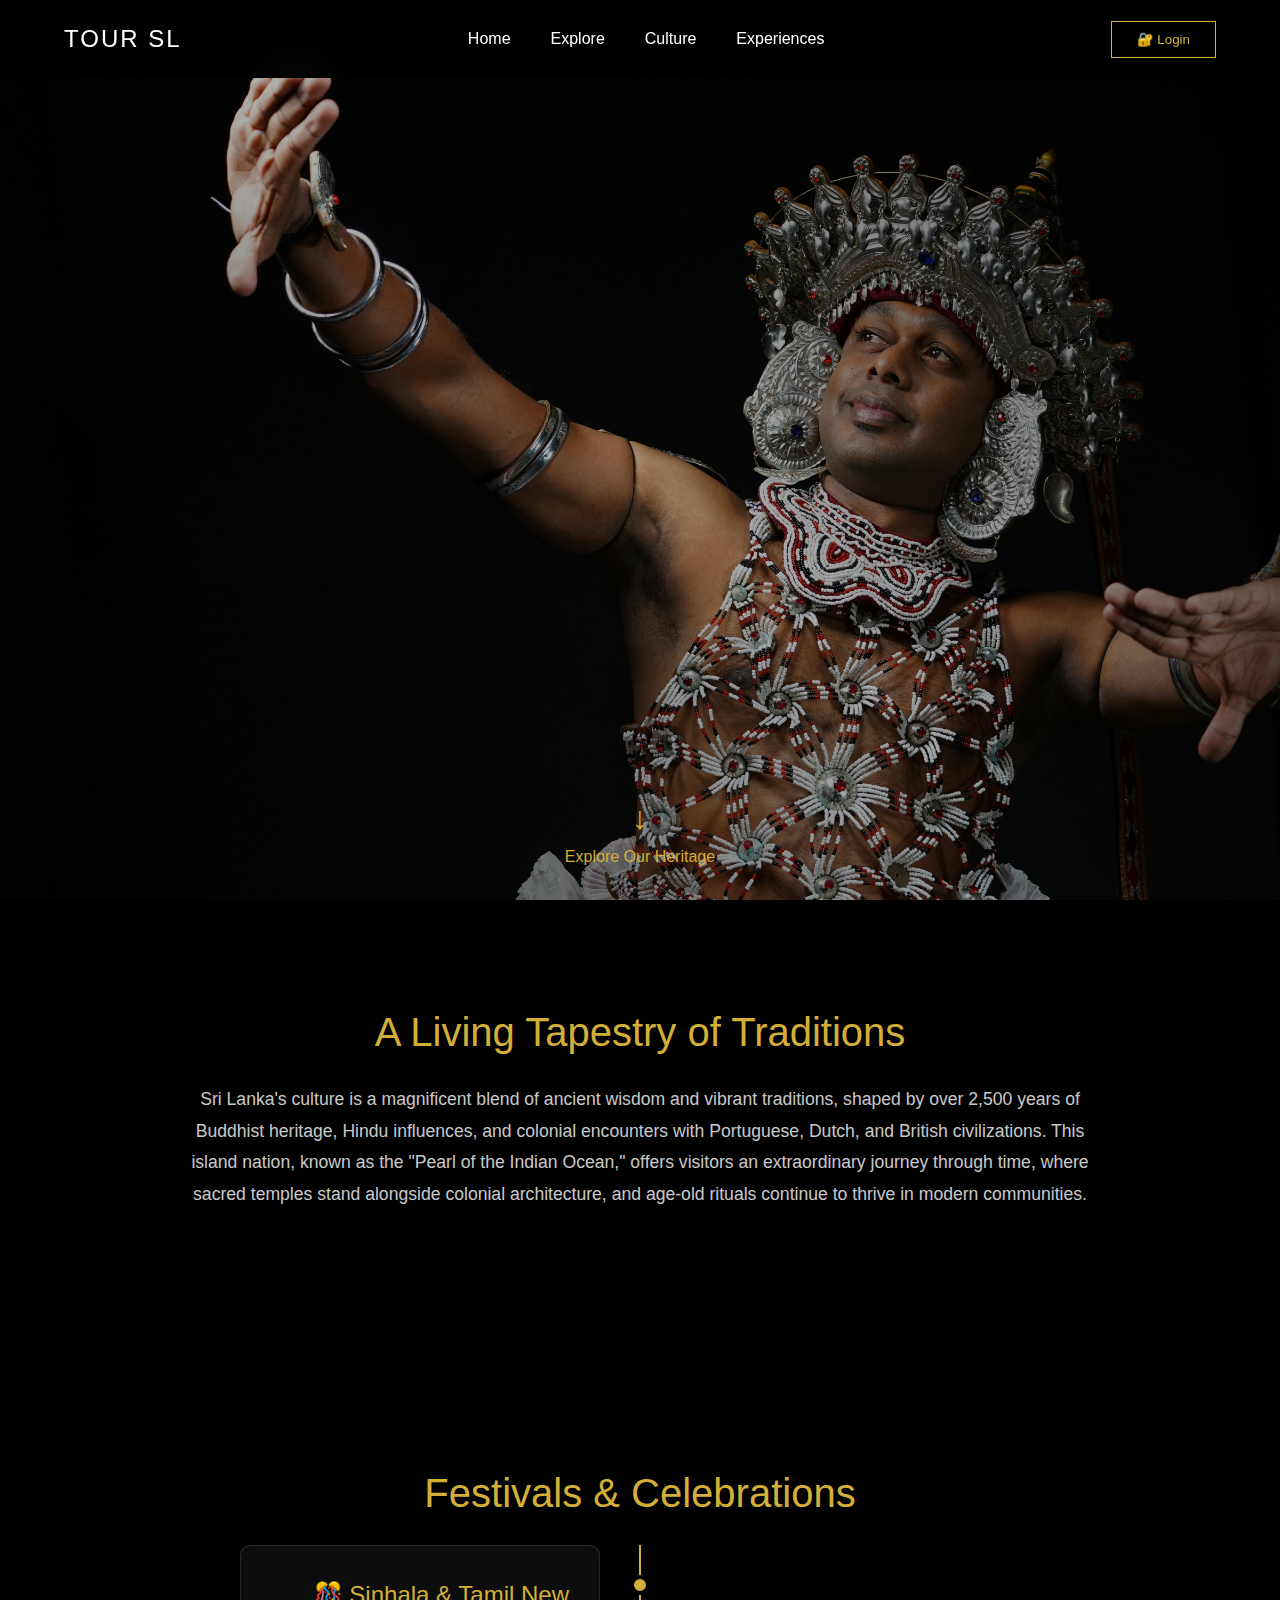
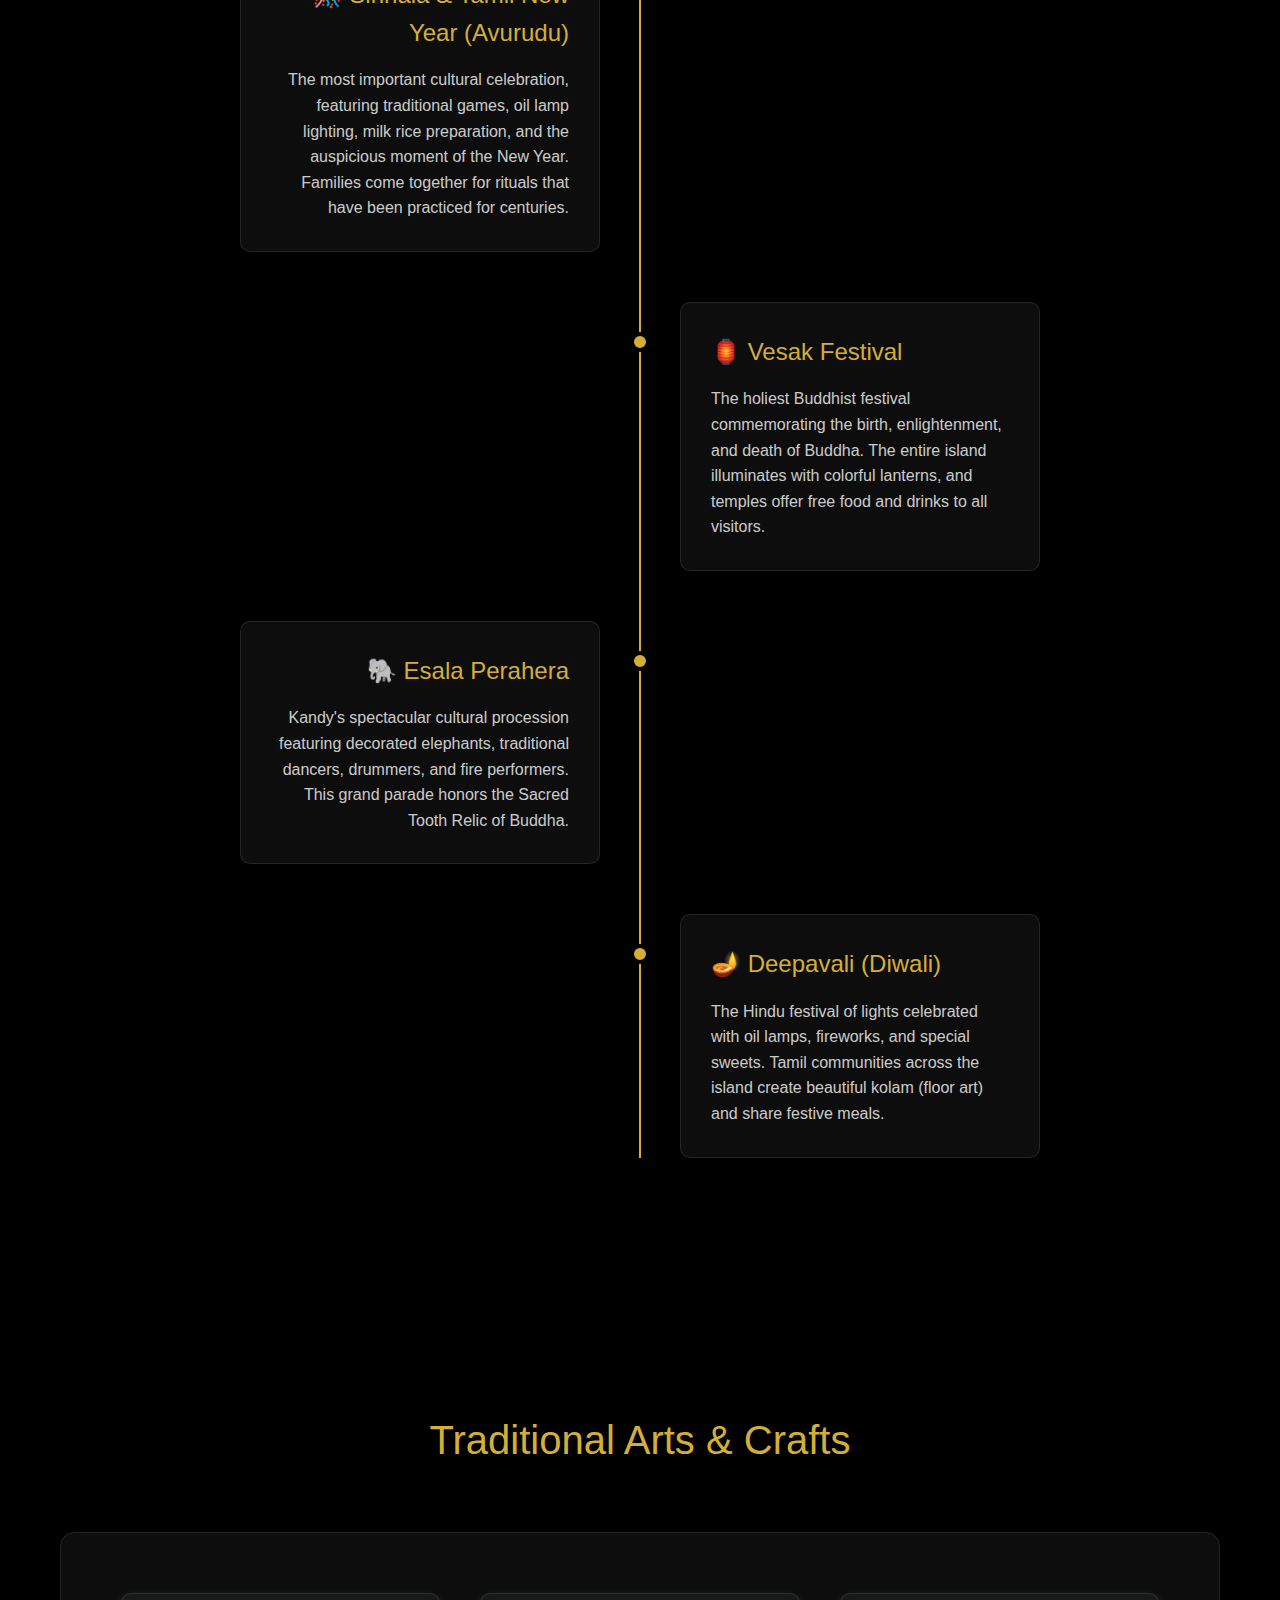
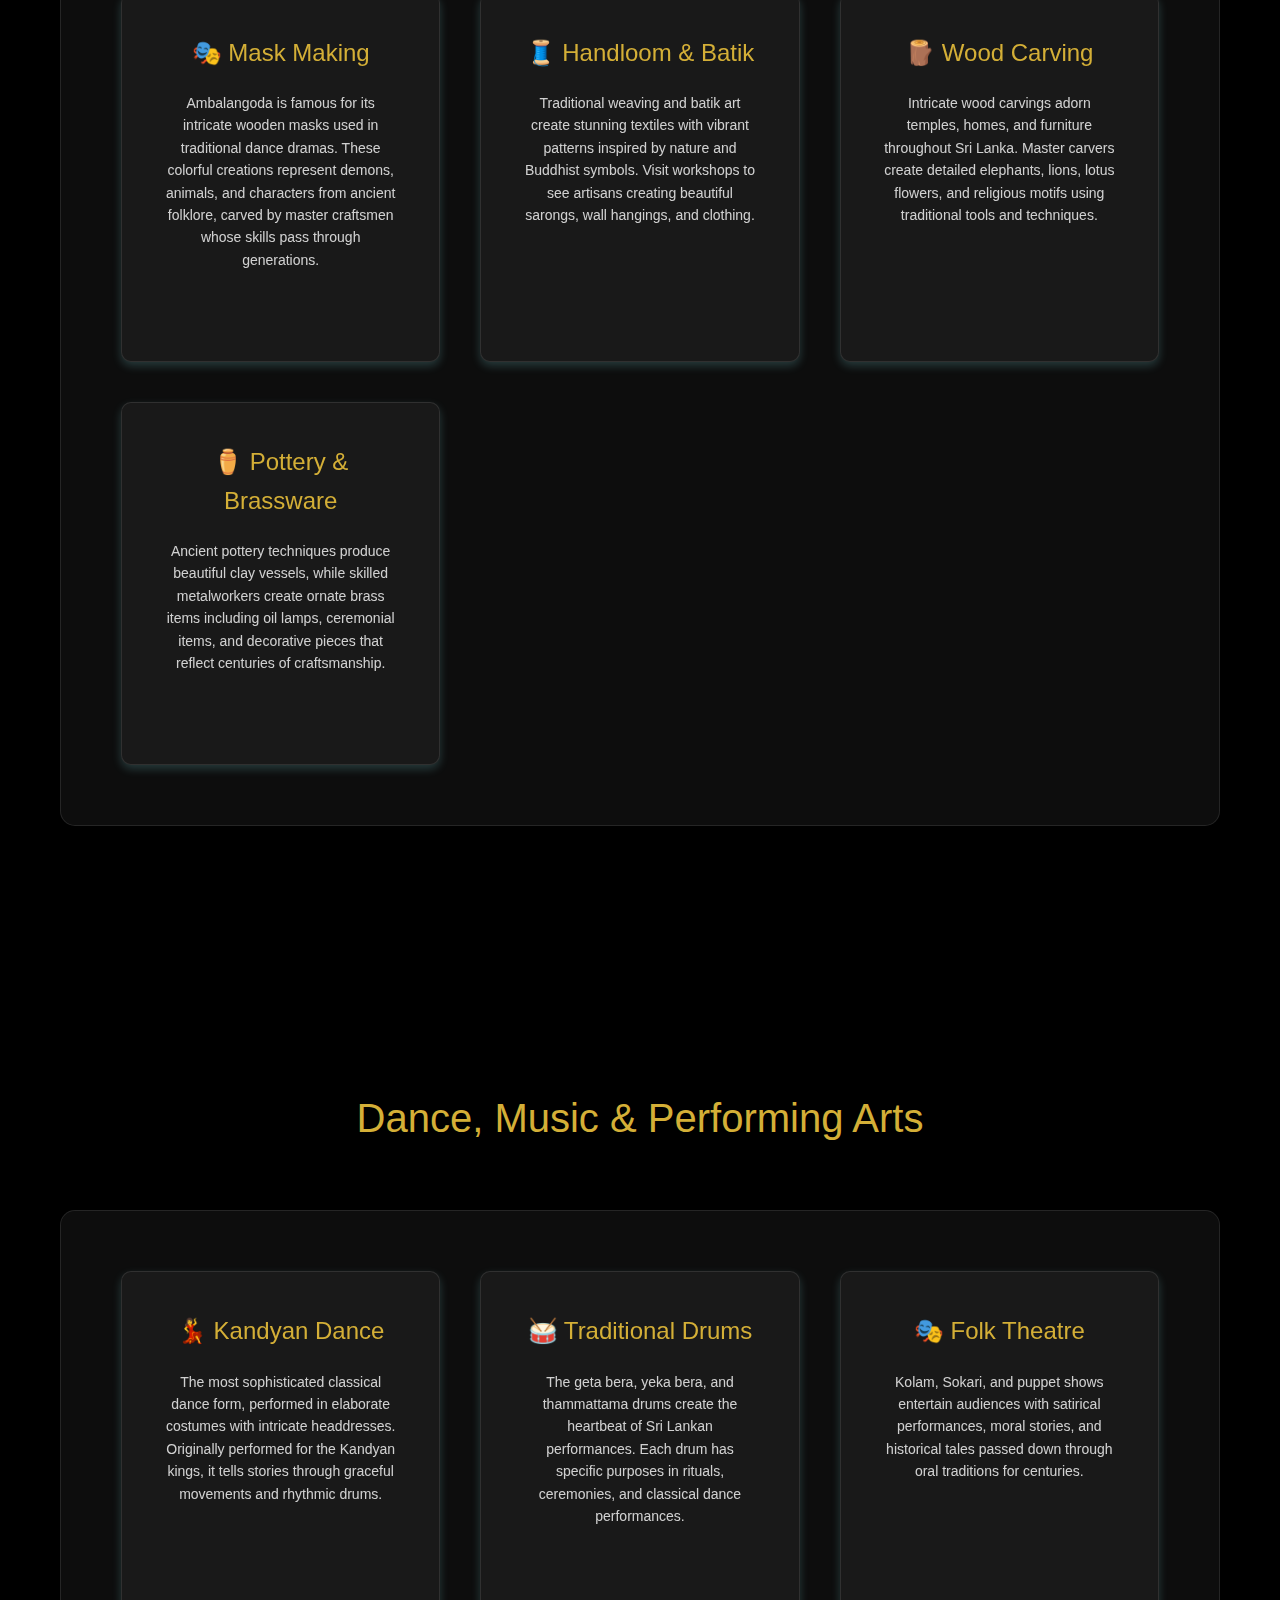
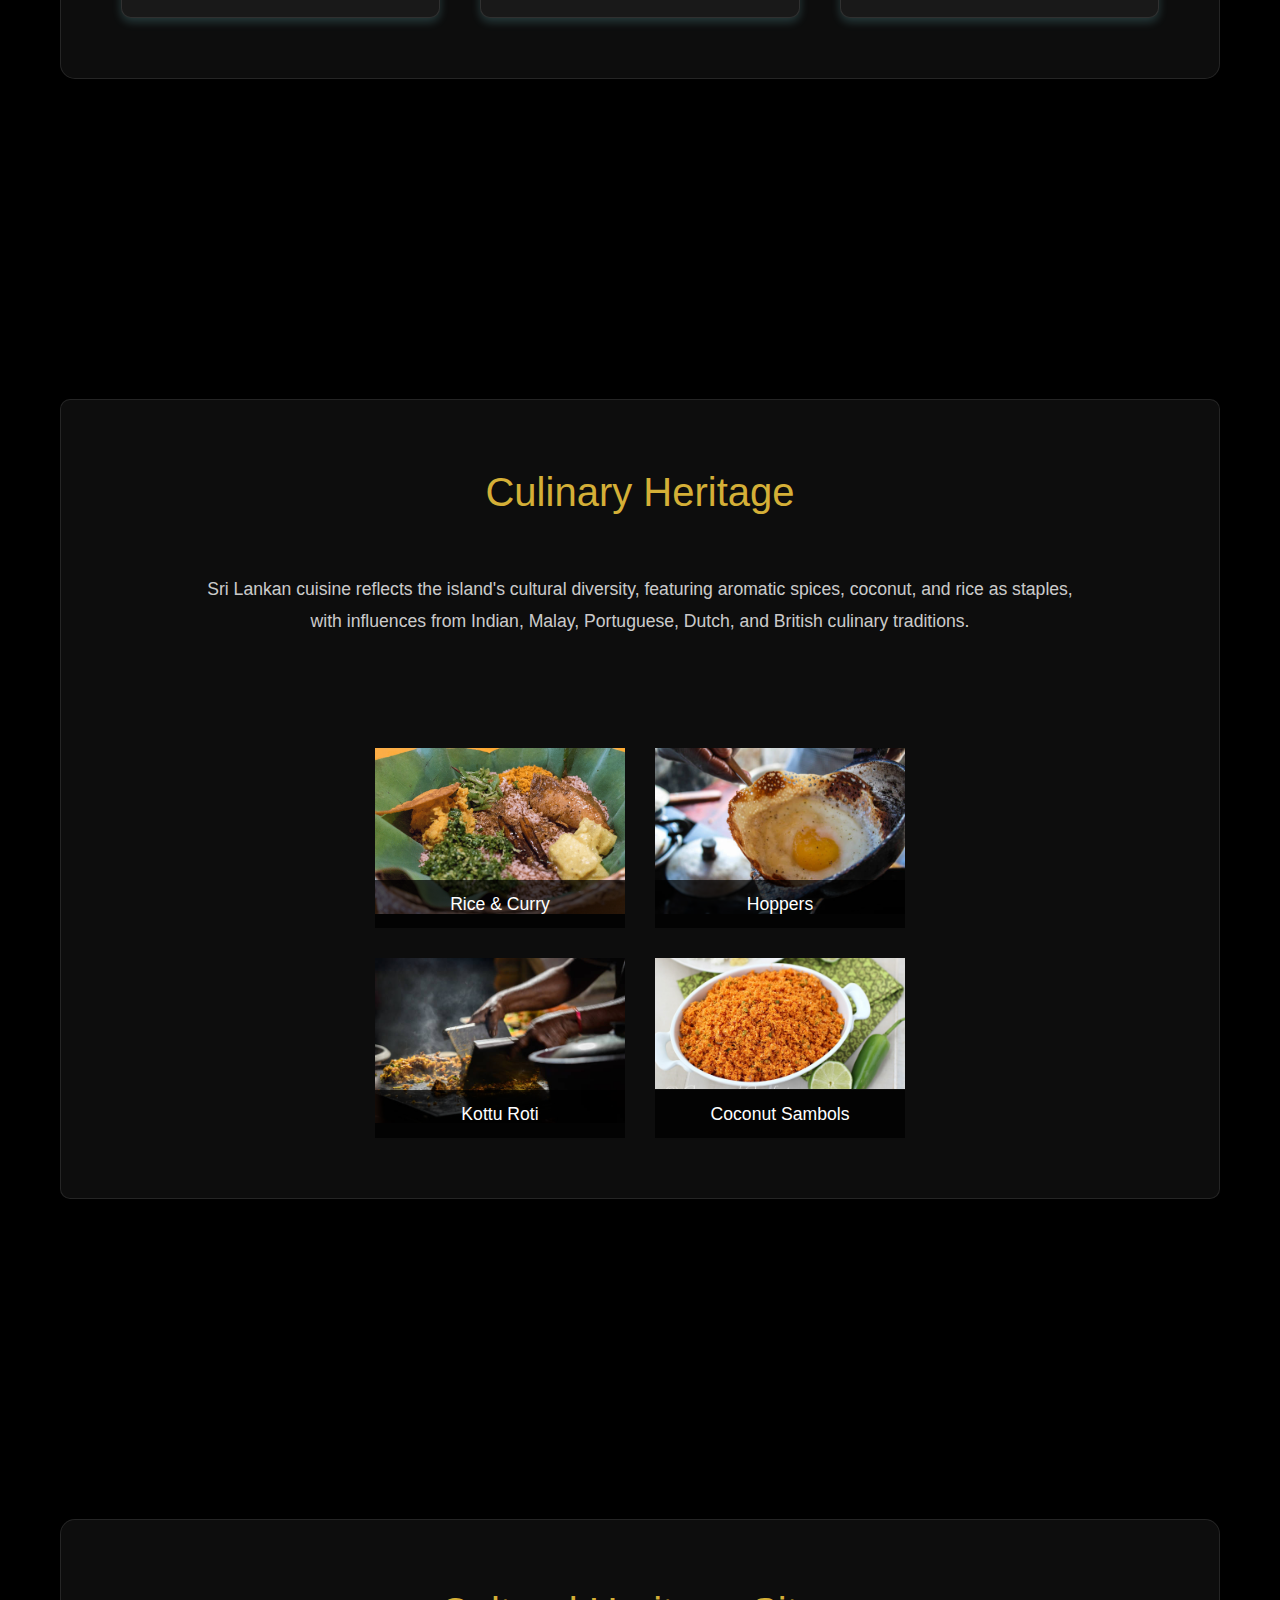
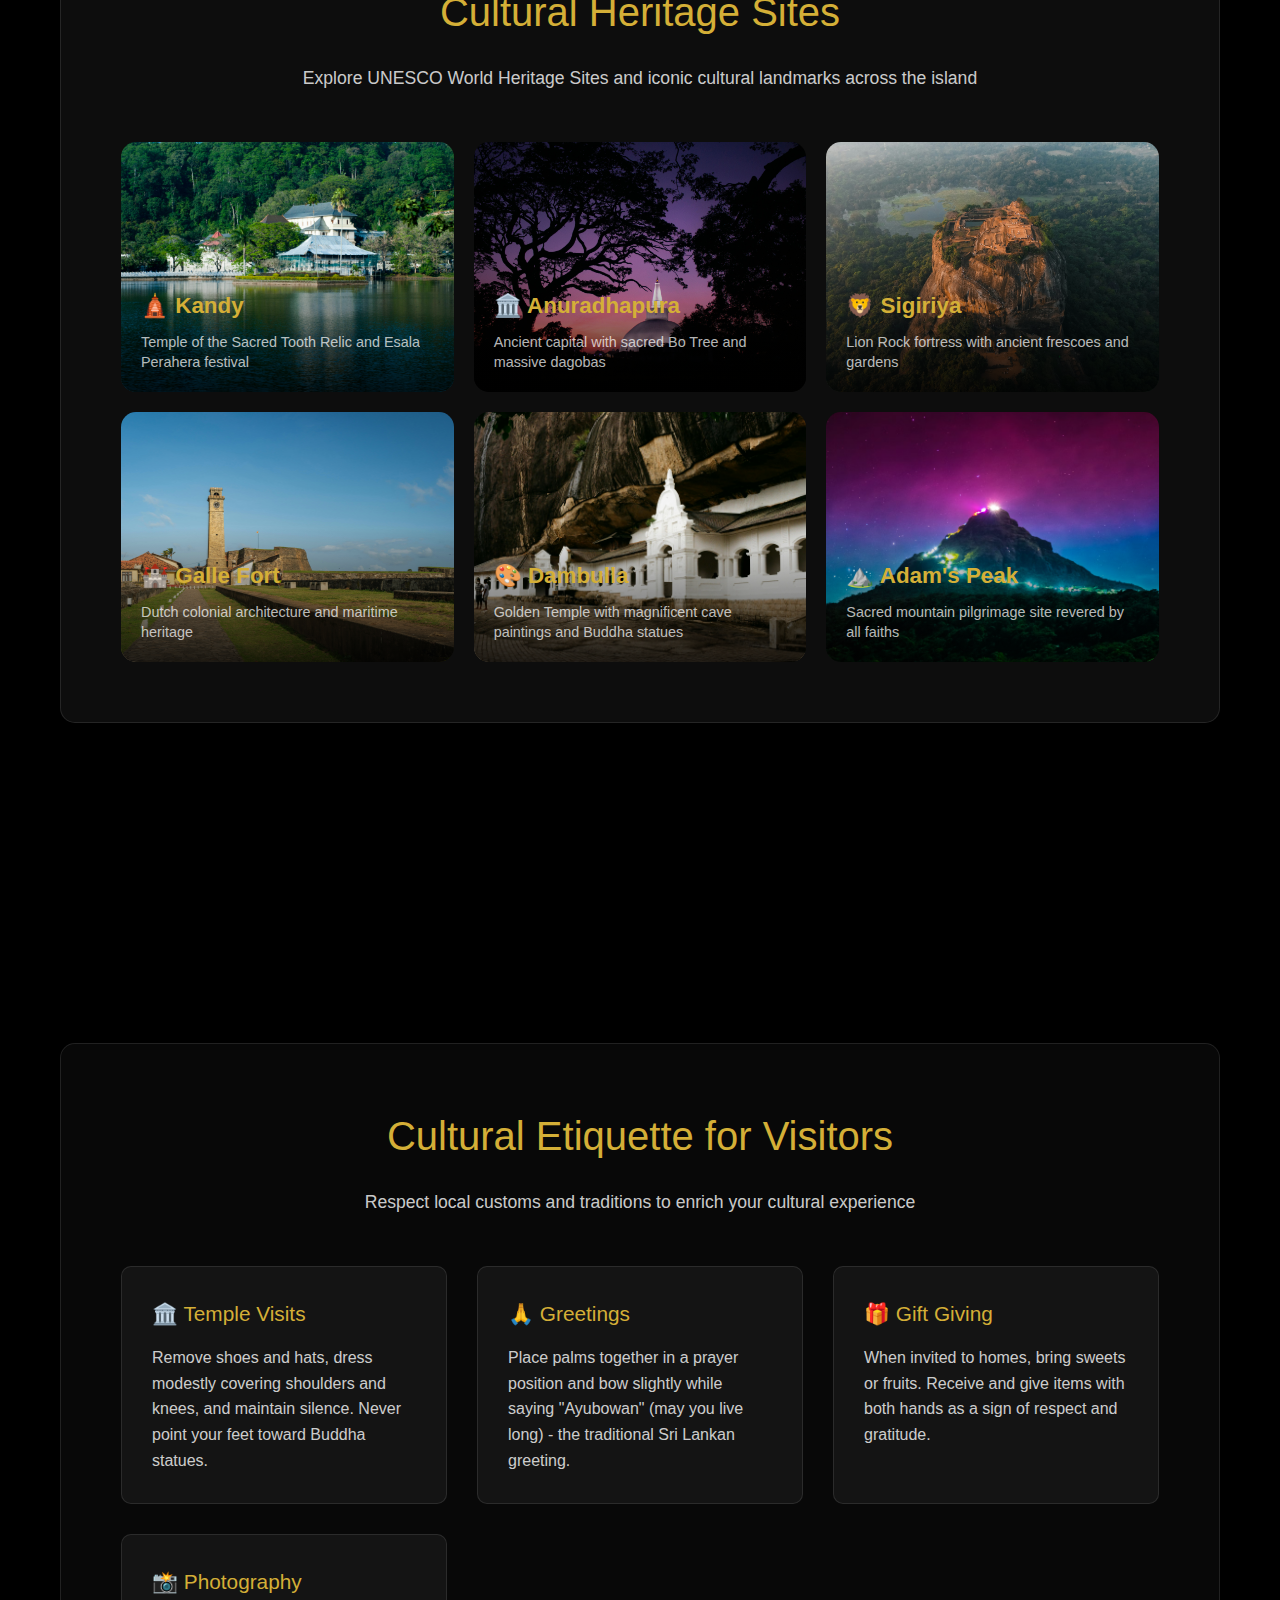
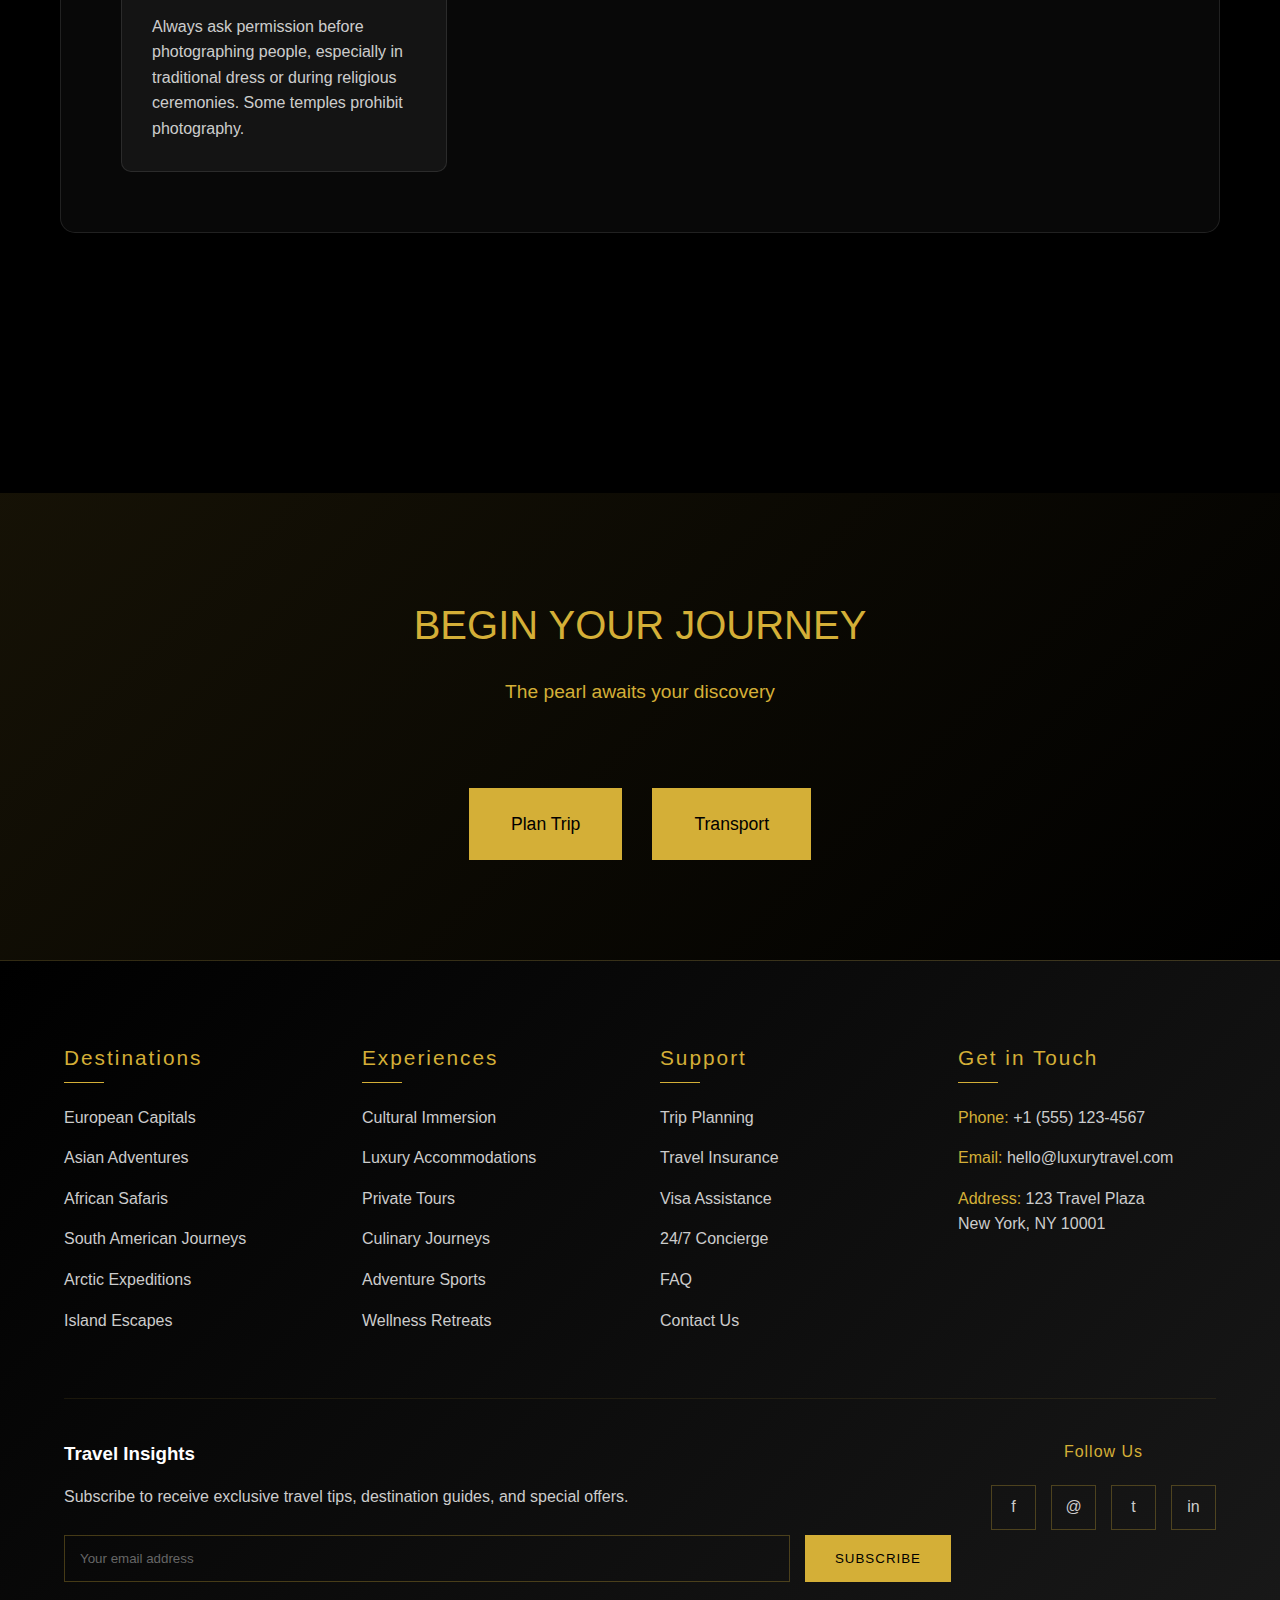
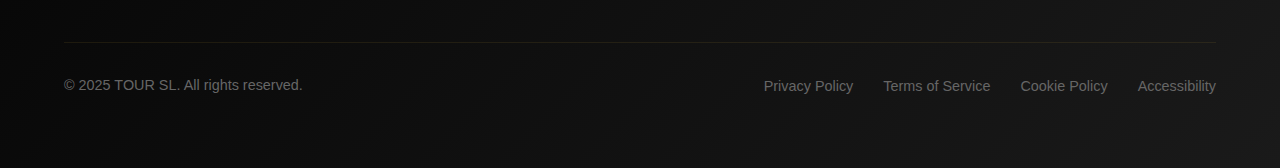
<file: culture.html>
<!DOCTYPE html>
<html lang="en">
<head>
    <meta charset="UTF-8">
    <meta name="viewport" content="width=device-width, initial-scale=1.0">
    <title>Culture of Sri Lanka - Discover the Pearl of the Indian Ocean</title>
    <title>Culture - Sri Lanka</title>
    <link rel="stylesheet" href="css/culture.css">
    <link rel="stylesheet" href="css/main.css">
</head>
<body>
    <!-- Navigation -->
    <nav class="navbar" id="navbar">
        <div class="nav-container">
            <div class="logo"> TOUR SL </div>
            <ul class="nav-links">
                <li><a href="index.html">Home</a></li>
                <li><a href="explore.html">Explore</a></li>
                <li><a href="culture.html">Culture</a></li>
                <li><a href="experience.html">Experiences</a></li>
            </ul>
            <button class="login-btn">🔐 Login</button>
        </div>
    </nav>
    <!-- Hero Section -->
    <section class="hero" id="home">
        <div class="hero-bg">
            <img src="images/culture/kandian_dancer.jpg" alt="Sri Lankan Culture">
            <div class="hero-overlay"></div>
         </div>
        <div class="hero-content">
            <h1>Culture of Sri Lanka</h1>
            <p>Discover 2,500 years of rich heritage, vibrant traditions, and timeless beauty</p>
        </div>
        <div class="scroll-indicator">
            <div style="font-size: 2rem;">↓</div>
            <div>Explore Our Heritage</div>
        </div>
    </section>

    <!-- Introduction -->
    <section class="section">
        <div class="container">
            <h2 class="section-title">A Living Tapestry of Traditions</h2>
            <p class="intro-text">
                Sri Lanka's culture is a magnificent blend of ancient wisdom and vibrant traditions, shaped by over 2,500 years of Buddhist heritage, Hindu influences, and colonial encounters with Portuguese, Dutch, and British civilizations. This island nation, known as the "Pearl of the Indian Ocean," offers visitors an extraordinary journey through time, where sacred temples stand alongside colonial architecture, and age-old rituals continue to thrive in modern communities.
            </p>
        </div>
    </section>

    <!-- Festivals & Celebrations -->
    <section class="section">
        <div class="container">
            <h2 class="section-title">Festivals & Celebrations</h2>
            <div class="festivals-timeline">
                <div class="timeline-item">
                    <div class="timeline-content">
                        <h3>🎊 Sinhala & Tamil New Year (Avurudu)</h3>
                        <p>The most important cultural celebration, featuring traditional games, oil lamp lighting, milk rice preparation, and the auspicious moment of the New Year. Families come together for rituals that have been practiced for centuries.</p>
                    </div>
                    <div class="timeline-marker"></div>
                </div>
                
                <div class="timeline-item">
                    <div class="timeline-content">
                        <h3>🏮 Vesak Festival</h3>
                        <p>The holiest Buddhist festival commemorating the birth, enlightenment, and death of Buddha. The entire island illuminates with colorful lanterns, and temples offer free food and drinks to all visitors.</p>
                    </div>
                    <div class="timeline-marker"></div>
                </div>
                
                <div class="timeline-item">
                    <div class="timeline-content">
                        <h3>🐘 Esala Perahera</h3>
                        <p>Kandy's spectacular cultural procession featuring decorated elephants, traditional dancers, drummers, and fire performers. This grand parade honors the Sacred Tooth Relic of Buddha.</p>
                    </div>
                    <div class="timeline-marker"></div>
                </div>
                
                <div class="timeline-item">
                    <div class="timeline-content">
                        <h3>🪔 Deepavali (Diwali)</h3>
                        <p>The Hindu festival of lights celebrated with oil lamps, fireworks, and special sweets. Tamil communities across the island create beautiful kolam (floor art) and share festive meals.</p>
                    </div>
                    <div class="timeline-marker"></div>
                </div>
            </div>
        </div>
    </section>

    <!-- Traditional Arts & Crafts -->
    <section class="section">
        <div class="container">
            <h2 class="section-title">Traditional Arts & Crafts</h2>
            <div class="culture-grid">
                <div class="culture-card">
                    <h3>🎭 Mask Making</h3>
                    <p>Ambalangoda is famous for its intricate wooden masks used in traditional dance dramas. These colorful creations represent demons, animals, and characters from ancient folklore, carved by master craftsmen whose skills pass through generations.</p>
                </div>
                
                <div class="culture-card">
                    <h3>🧵 Handloom & Batik</h3>
                    <p>Traditional weaving and batik art create stunning textiles with vibrant patterns inspired by nature and Buddhist symbols. Visit workshops to see artisans creating beautiful sarongs, wall hangings, and clothing.</p>
                </div>
                
                <div class="culture-card">
                    <h3>🪵 Wood Carving</h3>
                    <p>Intricate wood carvings adorn temples, homes, and furniture throughout Sri Lanka. Master carvers create detailed elephants, lions, lotus flowers, and religious motifs using traditional tools and techniques.</p>
                </div>
                
                <div class="culture-card">
                    <h3>⚱️ Pottery & Brassware</h3>
                    <p>Ancient pottery techniques produce beautiful clay vessels, while skilled metalworkers create ornate brass items including oil lamps, ceremonial items, and decorative pieces that reflect centuries of craftsmanship.</p>
                </div>
            </div>
        </div>
    </section>

    <!-- Dance & Music -->
    <section class="section">
        <div class="container">
            <h2 class="section-title">Dance, Music & Performing Arts</h2>
            <div class="culture-grid">
                <div class="culture-card">
                    <h3>💃 Kandyan Dance</h3>
                    <p>The most sophisticated classical dance form, performed in elaborate costumes with intricate headdresses. Originally performed for the Kandyan kings, it tells stories through graceful movements and rhythmic drums.</p>
                </div>
                
                <div class="culture-card">
                    <h3>🥁 Traditional Drums</h3>
                    <p>The geta bera, yeka bera, and thammattama drums create the heartbeat of Sri Lankan performances. Each drum has specific purposes in rituals, ceremonies, and classical dance performances.</p>
                </div>
                
                <div class="culture-card">
                    <h3>🎭 Folk Theatre</h3>
                    <p>Kolam, Sokari, and puppet shows entertain audiences with satirical performances, moral stories, and historical tales passed down through oral traditions for centuries.</p>
                </div>
            </div>
        </div>
    </section>

    <!-- Food Culture -->
    <section class="section">
        <div class="container">
            <div class="food-showcase">
                <h2 class="section-title">Culinary Heritage</h2>
                <p class="intro-text">Sri Lankan cuisine reflects the island's cultural diversity, featuring aromatic spices, coconut, and rice as staples, with influences from Indian, Malay, Portuguese, Dutch, and British culinary traditions.</p>
                
                <div class="food-grid">
                    <div class="food-item">
                        <img src="images/culture/rice&curry.png" alt="Rice & Curry" />
                        <div class="food-title">
                            <h3>Rice & Curry</h3>
                        </div>
                        <div class="hover-overlay">
                            <a href="https://us.lakpura.com/pages/rice-and-curry" target="_blank" class="cta-btn">Learn More</a>
                        </div>
                    </div>

                    <div class="food-item">
                        <img src="images/culture/hoppers.jpg" alt="Hoppers" />
                        <div class="food-title">
                            <h3>Hoppers</h3>
                        </div>
                        <div class="hover-overlay">
                            <a href="https://us.lakpura.com/pages/hoppers" target="_blank" class="cta-btn">Learn More</a>
                        </div>
                    </div>

                    <div class="food-item">
                        <img src="images/culture/kottu_rotti.jpg" alt="Kottu Roti" />
                        <div class="food-title">
                            <h3>Kottu Roti</h3>
                        </div>
                        <div class="hover-overlay">
                            <a href="https://us.lakpura.com/pages/kottu-roti" target="_blank" class="cta-btn">Learn More</a>
                        </div>
                    </div>

                    <div class="food-item">
                        <img src="images/culture/pol_sambol.jpg" alt="Coconut Sambols" />
                        <div class="food-title">
                            <h3>Coconut Sambols</h3>
                        </div>
                        <div class="hover-overlay">
                            <a href="https://us.lakpura.com/pages/coconut-pol-sambol" target="_blank" class="cta-btn">Learn More</a>
                        </div>
                    </div>
                </div>
            </div>
        </div>
    </section>

    <!-- Cultural Sites Map -->
     <section class="section">
        <div class="container">
            <div class="interactive-map">
                <h2>Cultural Heritage Sites</h2>
                <p>Explore UNESCO World Heritage Sites and iconic cultural landmarks across the island</p>
                
        <div class="map-points">
        <div class="map-point" style="background-image: url('images/culture/kandy.jpg');">
            <div class="map-point-overlay">
                <h3>🛕 Kandy</h3>
                <p>Temple of the Sacred Tooth Relic and Esala Perahera festival</p>
            </div>
        </div>
        
        <div class="map-point" style="background-image: url('images/culture/anuradhapura.jpg');">
            <div class="map-point-overlay">
                <h3>🏛️ Anuradhapura</h3>
                <p>Ancient capital with sacred Bo Tree and massive dagobas</p>
            </div>
        </div>
        
        <div class="map-point" style="background-image: url('images/sigiriya.jpg');">
            <div class="map-point-overlay">
                <h3>🦁 Sigiriya</h3>
                <p>Lion Rock fortress with ancient frescoes and gardens</p>
            </div>
        </div>
        
        <div class="map-point" style="background-image: url('images/culture/gallefort.jpg');">
            <div class="map-point-overlay">
                <h3>🏰 Galle Fort</h3>
                <p>Dutch colonial architecture and maritime heritage</p>
            </div>
        </div>
        
        <div class="map-point" style="background-image: url('images/culture/dambulla.jpg');">
            <div class="map-point-overlay">
                <h3>🎨 Dambulla</h3>
                <p>Golden Temple with magnificent cave paintings and Buddha statues</p>
            </div>
        </div>
        
        <div class="map-point" style="background-image: url('images/culture/adams_peak.avif');">
            <div class="map-point-overlay">
                <h3>⛰️ Adam's Peak</h3>
                <p>Sacred mountain pilgrimage site revered by all faiths</p>
            </div>
        </div>
    </div>
            </div>
        </div>
    </section>

    <!-- Cultural Etiquette -->
    <section class="section">
        <div class="container">
            <div class="etiquette-tips">
                <h2>Cultural Etiquette for Visitors</h2>
                <p>Respect local customs and traditions to enrich your cultural experience</p>
                
                <div class="tips-grid">
                    <div class="tip-card">
                        <h3>🏛️ Temple Visits</h3>
                        <p>Remove shoes and hats, dress modestly covering shoulders and knees, and maintain silence. Never point your feet toward Buddha statues.</p>
                    </div>
                    
                    <div class="tip-card">
                        <h3>🙏 Greetings</h3>
                        <p>Place palms together in a prayer position and bow slightly while saying "Ayubowan" (may you live long) - the traditional Sri Lankan greeting.</p>
                    </div>
                    
                    <div class="tip-card">
                        <h3>🎁 Gift Giving</h3>
                        <p>When invited to homes, bring sweets or fruits. Receive and give items with both hands as a sign of respect and gratitude.</p>
                    </div>
                    
                    <div class="tip-card">
                        <h3>📸 Photography</h3>
                        <p>Always ask permission before photographing people, especially in traditional dress or during religious ceremonies. Some temples prohibit photography.</p>
                    </div>
                </div>
            </div>
        </div>
    </section>

    <!-- CTA Section -->
    <section class="cta-section">
        <h2 class="section-title">BEGIN YOUR JOURNEY</h2>
        <p class="section-subtitle">The pearl awaits your discovery</p>
        
        <div class="cta-buttons">
            <a href="tripPlanner.html" class="cta-btn primary">Plan Trip</a>
            <a href="transport.html" class="cta-btn primary">Transport</a>
        </div>
    </section>


    <footer class="footer">
        <div class="footer-container">
            <div class="footer-content">
                <!-- Top Row: Destinations, Experiences, Support, Get in Touch -->
                <div class="footer-top">
                    <!-- Destinations -->
                    <div class="footer-section">
                        <h3>Destinations</h3>
                        <ul class="footer-links">
                            <li><a href="#">European Capitals</a></li>
                            <li><a href="#">Asian Adventures</a></li>
                            <li><a href="#">African Safaris</a></li>
                            <li><a href="#">South American Journeys</a></li>
                            <li><a href="#">Arctic Expeditions</a></li>
                            <li><a href="#">Island Escapes</a></li>
                        </ul>
                    </div>

                    <!-- Experiences -->
                    <div class="footer-section">
                        <h3>Experiences</h3>
                        <ul class="footer-links">
                            <li><a href="#">Cultural Immersion</a></li>
                            <li><a href="#">Luxury Accommodations</a></li>
                            <li><a href="#">Private Tours</a></li>
                            <li><a href="#">Culinary Journeys</a></li>
                            <li><a href="#">Adventure Sports</a></li>
                            <li><a href="#">Wellness Retreats</a></li>
                        </ul>
                    </div>

                    <!-- Support -->
                    <div class="footer-section">
                        <h3>Support</h3>
                        <ul class="footer-links">
                            <li><a href="#">Trip Planning</a></li>
                            <li><a href="#">Travel Insurance</a></li>
                            <li><a href="#">Visa Assistance</a></li>
                            <li><a href="#">24/7 Concierge</a></li>
                            <li><a href="#">FAQ</a></li>
                            <li><a href="#">Contact Us</a></li>
                        </ul>
                    </div>

                    <!-- Get in Touch -->
                    <div class="footer-section">
                        <div class="contact-info">
                            <h3>Get in Touch</h3>
                            <p><span class="highlight">Phone:</span> +1 (555) 123-4567</p>
                            <p><span class="highlight">Email:</span> hello@luxurytravel.com</p>
                            <p><span class="highlight">Address:</span> 123 Travel Plaza<br>New York, NY 10001</p>
                        </div>
                    </div>
                </div>

                <!-- Bottom Row: Travel Insights and Social Icons -->
                <div class="footer-newsletter">
                    <div class="newsletter">
                        <h3>Travel Insights</h3>
                        <p>Subscribe to receive exclusive travel tips, destination guides, and special offers.</p>
                        <form class="newsletter-form">
                            <input type="email" class="newsletter-input" placeholder="Your email address" required>
                            <button type="submit" class="newsletter-btn">Subscribe</button>
                        </form>
                    </div>

                    <div class="social-section">
                        <h4>Follow Us</h4>
                        <div class="social-icons">
                            <a href="#" class="social-icon" aria-label="Facebook">f</a>
                            <a href="#" class="social-icon" aria-label="Instagram">@</a>
                            <a href="#" class="social-icon" aria-label="Twitter">t</a>
                            <a href="#" class="social-icon" aria-label="LinkedIn">in</a>
                        </div>
                    </div>
                </div>
            </div>

            <div class="footer-bottom">
                <div class="footer-bottom-content">
                    <p class="copyright">© 2025 TOUR SL. All rights reserved.</p>
                    <ul class="footer-legal">
                        <li><a href="#">Privacy Policy</a></li>
                        <li><a href="#">Terms of Service</a></li>
                        <li><a href="#">Cookie Policy</a></li>
                        <li><a href="#">Accessibility</a></li>
                    </ul>
                </div>
            </div>
        </div>
    </footer>

    <script>
        // Navbar scroll effect
        window.addEventListener('scroll', () => {
            const navbar = document.getElementById('navbar');
            if (window.scrollY > 50) {
                navbar.classList.add('scrolled');
            } else {
                navbar.classList.remove('scrolled');
            }
        });

        // Smooth scrolling for anchor links
        document.querySelectorAll('a[href^="#"]').forEach(anchor => {
            anchor.addEventListener('click', function (e) {
                e.preventDefault();
                const target = document.querySelector(this.getAttribute('href'));
                if (target) {
                    target.scrollIntoView({
                        behavior: 'smooth',
                        block: 'start'
                    });
                }
            });
        });

        // Add intersection observer for animations
        const observerOptions = {
            threshold: 0.1,
            rootMargin: '0px 0px -50px 0px'
        };

        const observer = new IntersectionObserver((entries) => {
            entries.forEach(entry => {
                if (entry.isIntersecting) {
                    entry.target.style.opacity = '1';
                    entry.target.style.transform = 'translateY(0)';
                }
            });
        }, observerOptions);

        // Observe elements for animation
        document.querySelectorAll('.destination-card, .feature-item').forEach(el => {
            el.style.opacity = '0';
            el.style.transform = 'translateY(30px)';
            el.style.transition = 'all 0.6s ease';
            observer.observe(el);
        });
    
        
    </script>
</body>
</html>
</file>
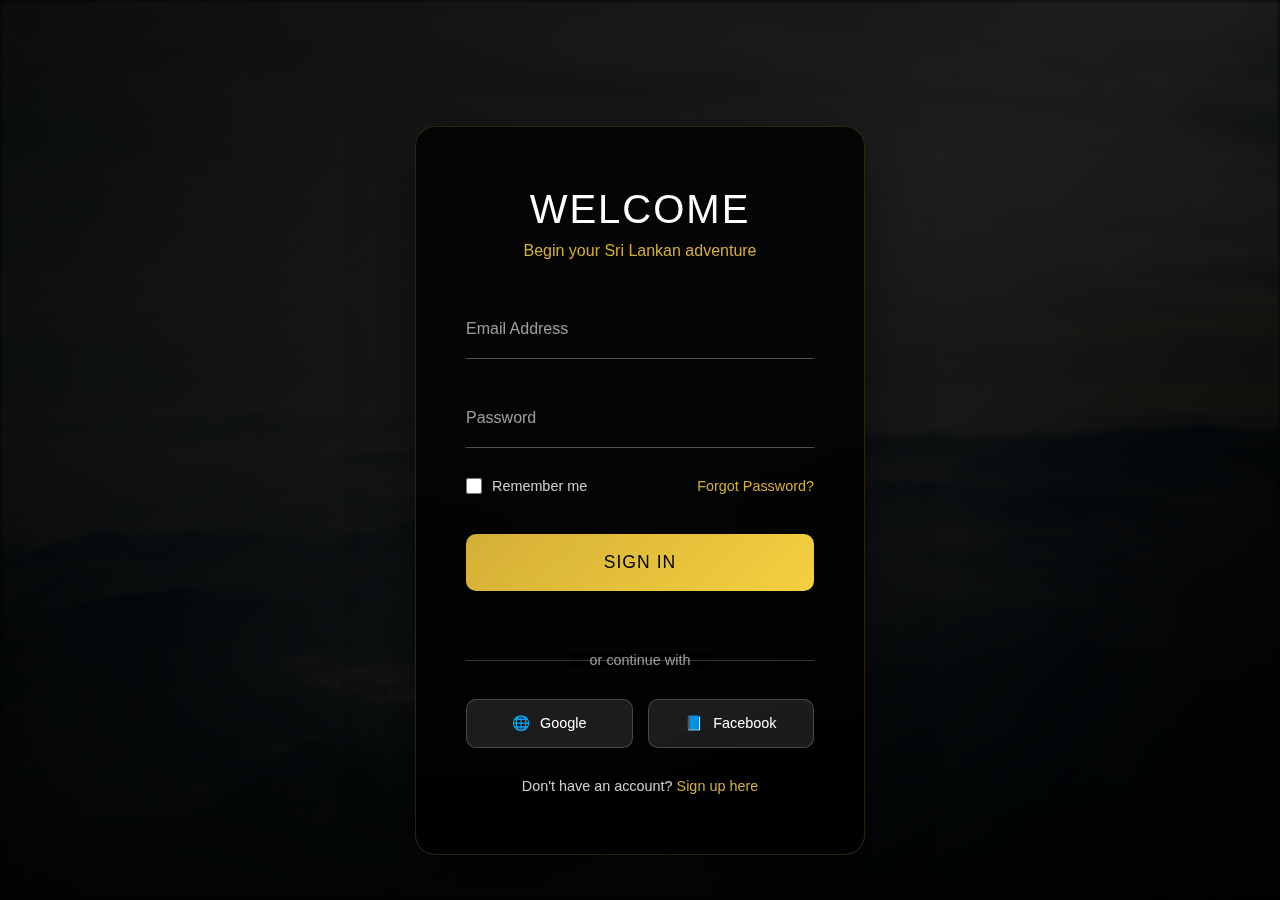
<file: login.html>
<!DOCTYPE html>
<html lang="en">
<head>
    <meta charset="UTF-8">
    <meta name="viewport" content="width=device-width, initial-scale=1.0">
    <title>Login - Tour SL</title>
    <link rel="stylesheet" href="css/login.css">

</head>
<body>
    <!-- Background -->
    <div class="login-background">
        <img src="images/loginback.jpg" alt="Sri Lanka Background">
    </div>

    <!-- Login Container -->
    <div class="login-container">
        <div class="login-card">
            <div class="login-header">
                <h1 class="login-title">WELCOME</h1>
                <p class="login-subtitle">Begin your Sri Lankan adventure</p>
            </div>

            <form class="login-form" id="loginForm">
                <div class="form-group">
                    <input type="email" class="form-input" id="email" placeholder=" " required>
                    <label for="email" class="form-label">Email Address</label>
                </div>

                <div class="form-group">
                    <input type="password" class="form-input" id="password" placeholder=" " required>
                    <label for="password" class="form-label">Password</label>
                </div>

                <div class="form-options">
                    <div class="checkbox-group">
                        <input type="checkbox" id="remember" name="remember">
                        <label for="remember">Remember me</label>
                    </div>
                    <a href="#" class="forgot-password">Forgot Password?</a>
                </div>

                <button type="submit" class="login-btn">Sign In</button>
            </form>

            <div class="divider">
                <span>or continue with</span>
            </div>

            <div class="social-login">
                <button class="social-btn" onclick="socialLogin('google')">
                    <span>🌐</span>
                    Google
                </button>
                <button class="social-btn" onclick="socialLogin('facebook')">
                    <span>📘</span>
                    Facebook
                </button>
            </div>

            <div class="signup-link">
                Don't have an account? <a href="#" onclick="showSignup()">Sign up here</a>
            </div>
        </div>
    </div>

    <script>
        // Form submission
        document.getElementById('loginForm').addEventListener('submit', function(e) {
            e.preventDefault();
            
            const email = document.getElementById('email').value;
            const password = document.getElementById('password').value;
            const remember = document.getElementById('remember').checked;
            
            // Basic validation
            if (!email || !password) {
                showMessage('Please fill in all fields', 'error');
                return;
            }
            
            // Simulate login process
            showMessage('Signing you in...', 'info');
            
            setTimeout(() => {
                // Simulate successful login
                showMessage('Welcome back! Redirecting...', 'success');
                setTimeout(() => {
                    // Redirect to main page
                    window.location.href = 'index.html';
                }, 1500);
            }, 2000);
        });

        // Social login functions
        function socialLogin(provider) {
            showMessage(`Connecting with ${provider}...`, 'info');
            // Implement actual social login logic here
            setTimeout(() => {
                showMessage('Social login would be implemented here', 'info');
            }, 1500);
        }

        function showSignup() {
            showMessage('Sign up page would be implemented here', 'info');
            // Implement navigation to signup page
        }

        // Message system
        function showMessage(message, type = 'info') {
            // Remove existing messages
            const existingMessage = document.querySelector('.message');
            if (existingMessage) {
                existingMessage.remove();
            }

            // Create message element
            const messageDiv = document.createElement('div');
            messageDiv.className = `message message-${type}`;
            messageDiv.textContent = message;
            
            // Style the message
            Object.assign(messageDiv.style, {
                position: 'fixed',
                top: '100px',
                left: '50%',
                transform: 'translateX(-50%)',
                padding: '15px 30px',
                borderRadius: '10px',
                color: '#fff',
                fontWeight: '300',
                zIndex: '10000',
                animation: 'slideDown 0.3s ease',
                minWidth: '300px',
                textAlign: 'center'
            });

            // Set background color based on type
            switch(type) {
                case 'success':
                    messageDiv.style.background = 'linear-gradient(135deg, #27ae60, #2ecc71)';
                    break;
                case 'error':
                    messageDiv.style.background = 'linear-gradient(135deg, #e74c3c, #c0392b)';
                    break;
                case 'info':
                default:
                    messageDiv.style.background = 'linear-gradient(135deg, #d4af37, #f4d03f)';
                    messageDiv.style.color = '#000';
                    break;
            }

            document.body.appendChild(messageDiv);

            // Remove message after 3 seconds
            setTimeout(() => {
                if (messageDiv.parentNode) {
                    messageDiv.style.animation = 'slideUp 0.3s ease';
                    setTimeout(() => {
                        messageDiv.remove();
                    }, 300);
                }
            }, 3000);
        }

        // Add slide animations
        const style = document.createElement('style');
        style.textContent = `
            @keyframes slideDown {
                from {
                    opacity: 0;
                    transform: translateX(-50%) translateY(-20px);
                }
                to {
                    opacity: 1;
                    transform: translateX(-50%) translateY(0);
                }
            }
            
            @keyframes slideUp {
                from {
                    opacity: 1;
                    transform: translateX(-50%) translateY(0);
                }
                to {
                    opacity: 0;
                    transform: translateX(-50%) translateY(-20px);
                }
            }
        `;
        document.head.appendChild(style);

        // Enhanced form interactions
        document.querySelectorAll('.form-input').forEach(input => {
            input.addEventListener('focus', function() {
                this.parentNode.style.transform = 'scale(1.02)';
                this.parentNode.style.transition = 'transform 0.3s ease';
            });

            input.addEventListener('blur', function() {
                this.parentNode.style.transform = 'scale(1)';
            });
        });

        // Add subtle parallax effect to background
        let ticking = false;
        
        function updateParallax() {
            const scrolled = window.pageYOffset;
            const parallax = document.querySelector('.login-background img');
            const speed = scrolled * 0.5;
            
            if (parallax) {
                parallax.style.transform = `translateY(${speed}px) scale(1.05)`;
            }
            
            ticking = false;
        }

        function requestTick() {
            if (!ticking) {
                requestAnimationFrame(updateParallax);
                ticking = true;
            }
        }

        window.addEventListener('scroll', requestTick);
    </script>
</body>
</html>
</file>
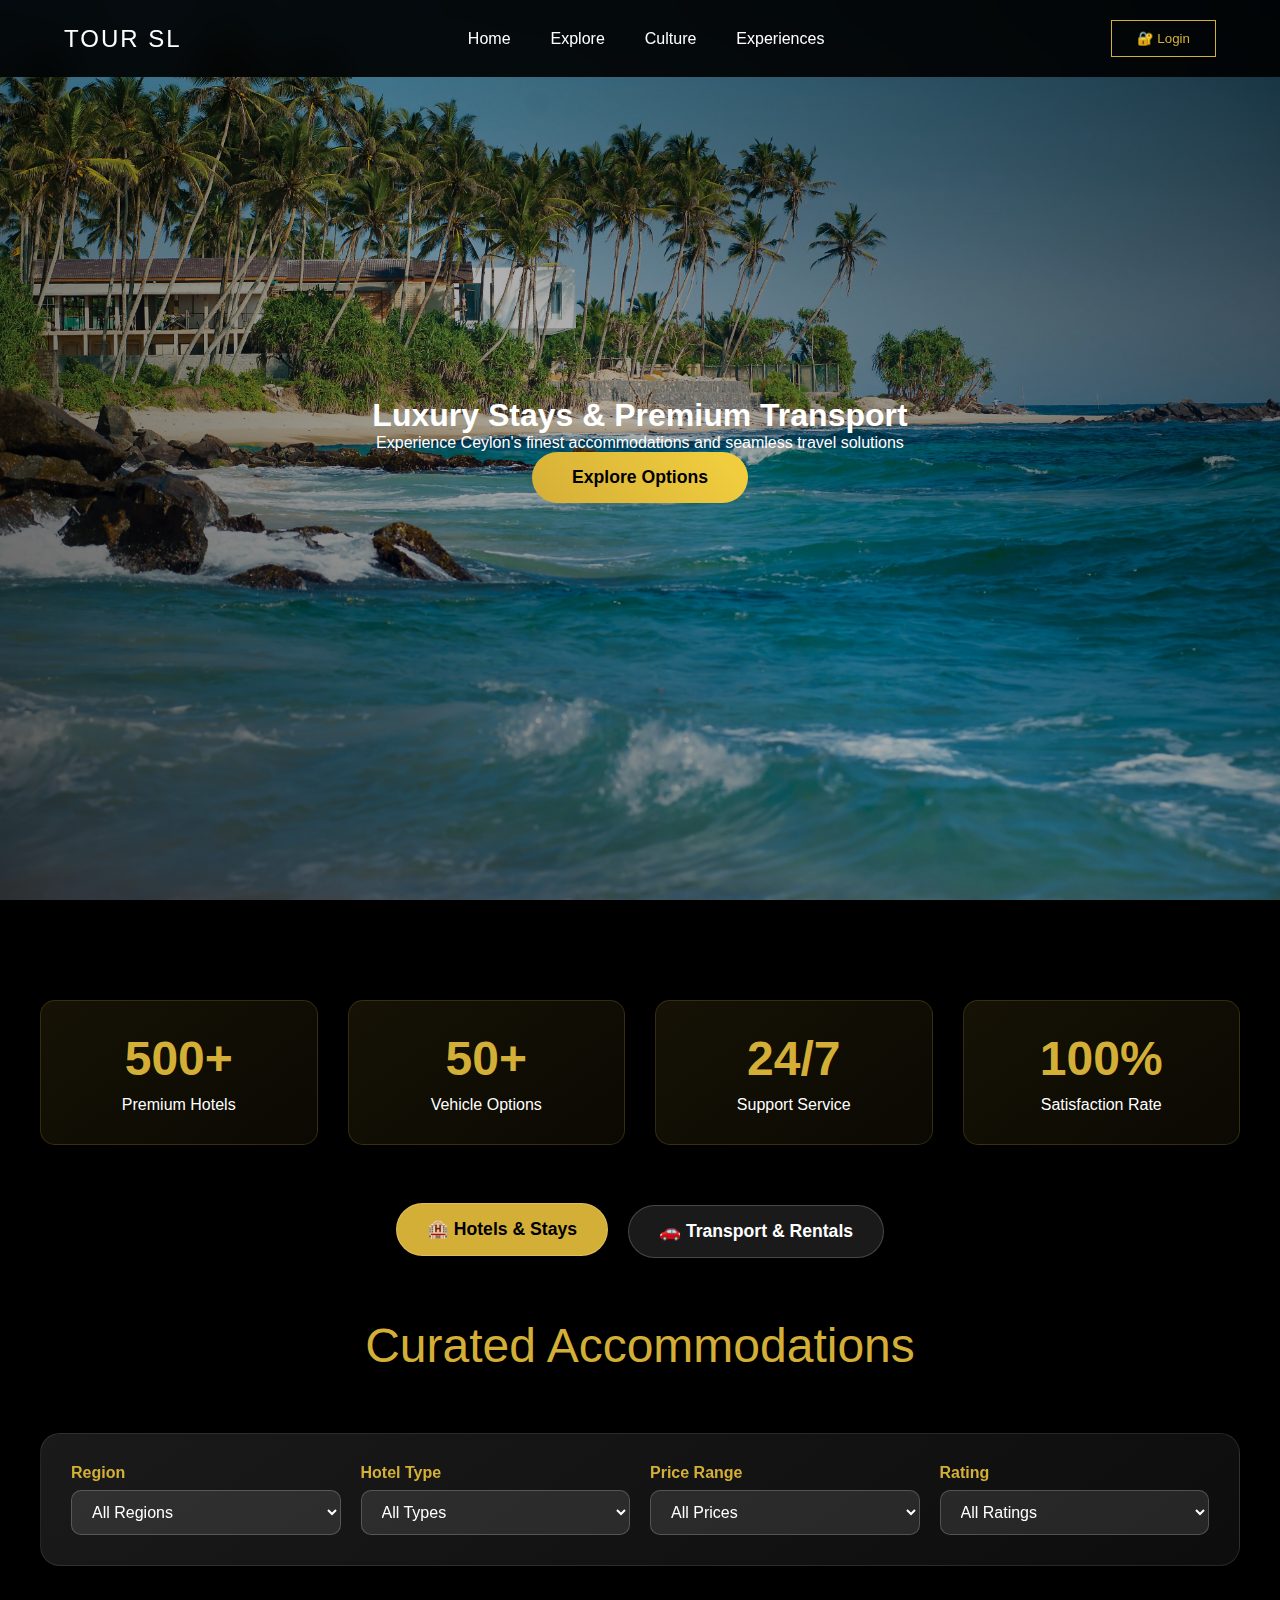
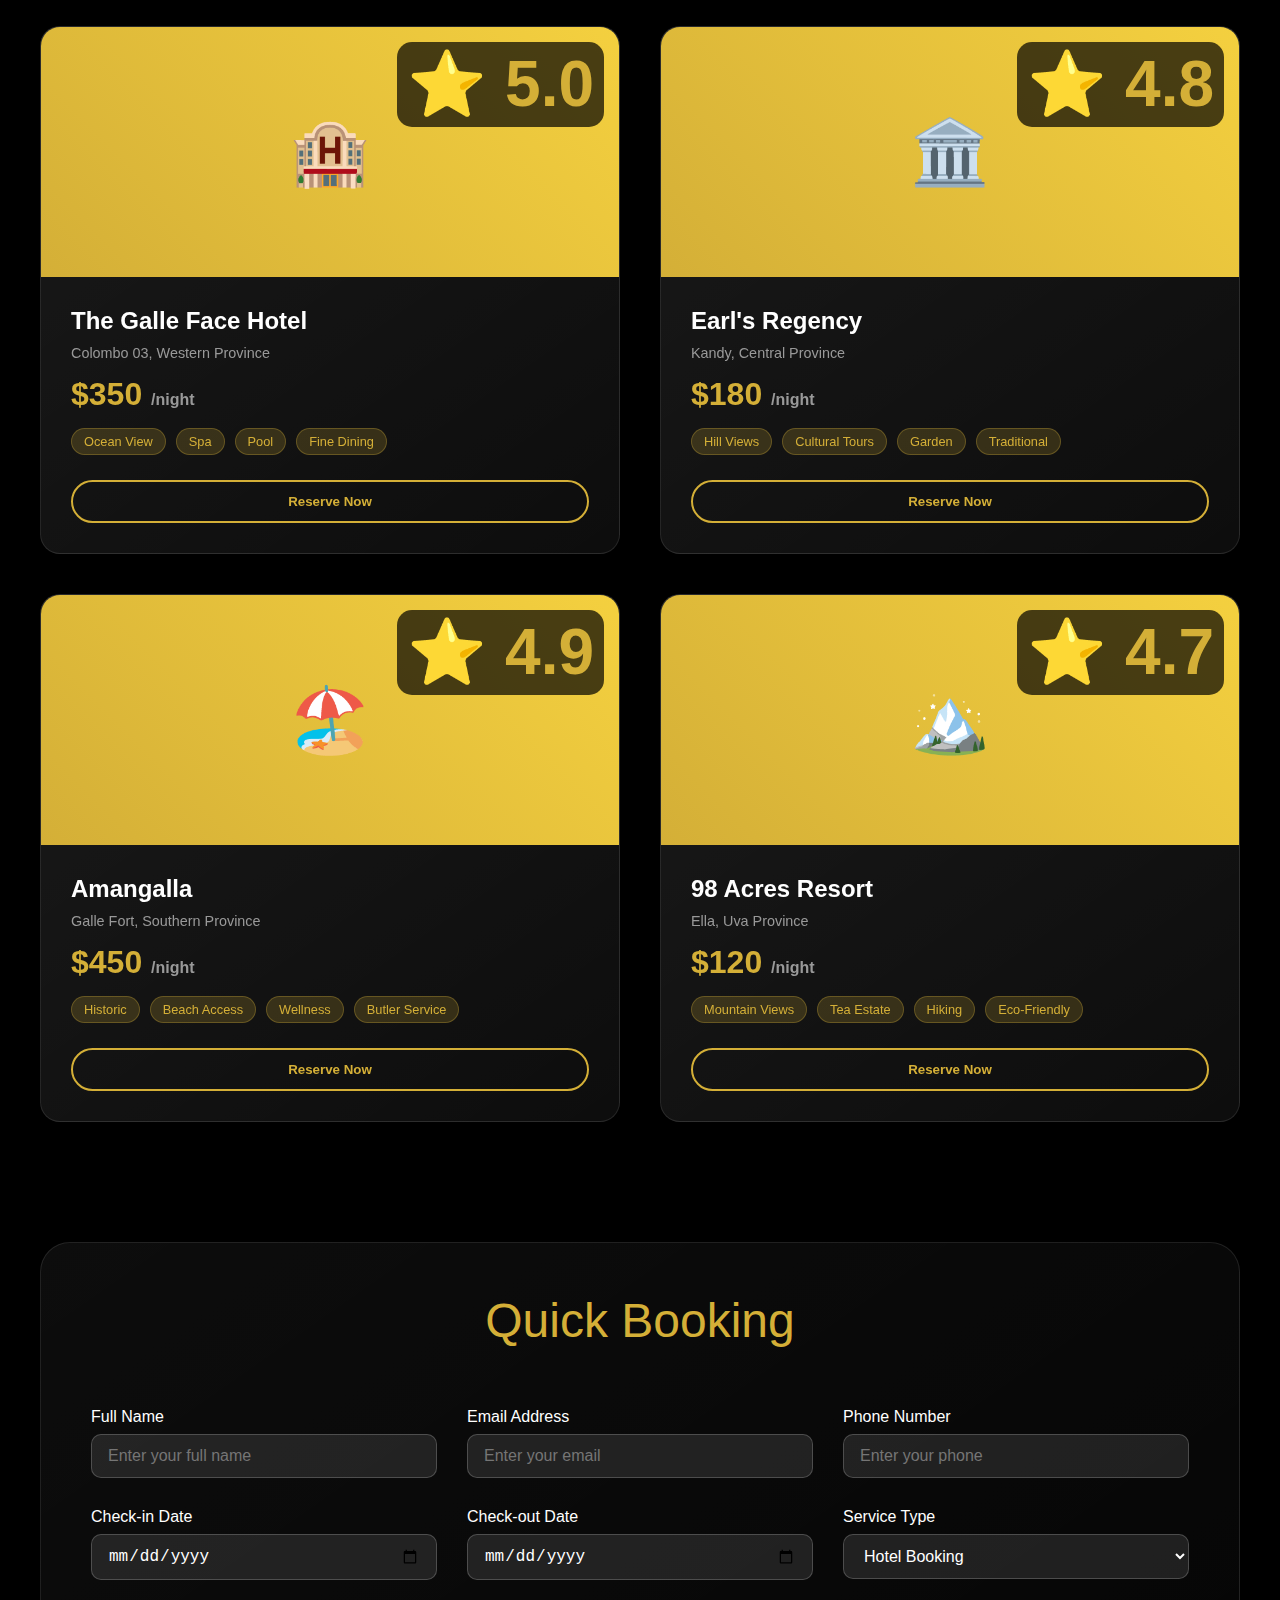
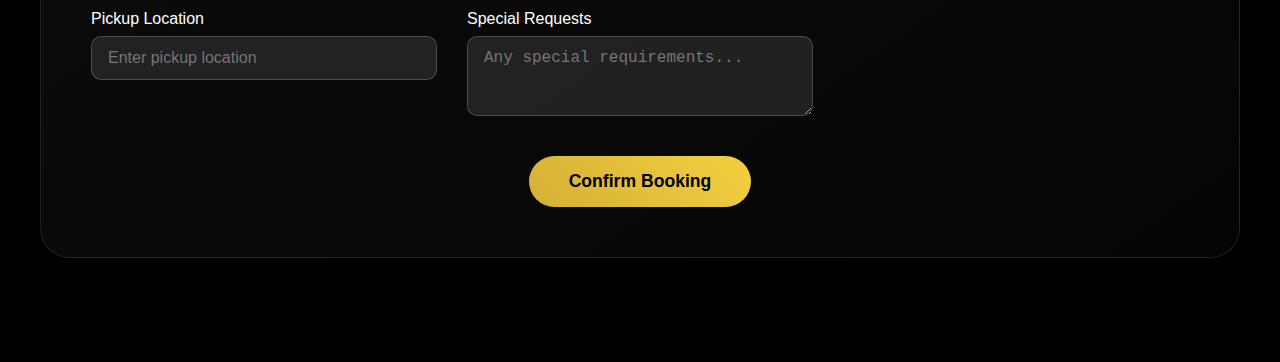
<file: transport.html>
<!DOCTYPE html>
<html lang="en">
<head>
    <meta charset="UTF-8">
    <meta name="viewport" content="width=device-width, initial-scale=1.0">
    <title>Hotels & Transport - Sri Lanka</title>
    <link rel="stylesheet" href="css/transport.css">
</head>
<body>
    <!-- Navigation -->
    <nav class="navbar" id="navbar">
        <div class="nav-container">
            <div class="logo"> TOUR SL </div>
            <ul class="nav-links">
                <li><a href="index.html">Home</a></li>
                <li><a href="destinitionPage.html">Explore</a></li>
                <li><a href="#culture">Culture</a></li>
                <li><a href="#experiences">Experiences</a></li>
            </ul>
            <button class="login-btn">🔐 Login</button>
        </div>
    </nav>

    <!-- Hero Section -->
    <section class="hero">
        <div class="hero-bg">
            <img src="images/pexels-freestockpro-319892.jpg" alt="Sri Lanka Landscape">
            <div class="hero-overlay"></div>
        </div>
        <div class="hero-content">
            <h1>Luxury Stays & Premium Transport</h1>
            <p>Experience Ceylon's finest accommodations and seamless travel solutions</p>
            <a href="tripPlanner.html" class="cta-button">Explore Options</a>
        </div>
    </section>

    <!-- Main Content -->
    <main class="main-content">
        <div class="container">
            <!-- Quick Stats -->
            <div class="stats-grid">
                <div class="stat-card">
                    <div class="stat-number">500+</div>
                    <div class="stat-label">Premium Hotels</div>
                </div>
                <div class="stat-card">
                    <div class="stat-number">50+</div>
                    <div class="stat-label">Vehicle Options</div>
                </div>
                <div class="stat-card">
                    <div class="stat-number">24/7</div>
                    <div class="stat-label">Support Service</div>
                </div>
                <div class="stat-card">
                    <div class="stat-number">100%</div>
                    <div class="stat-label">Satisfaction Rate</div>
                </div>
            </div>

            <!-- Tab Navigation -->
            <div class="tab-container">
                <div class="tab active" onclick="switchTab('hotels')">🏨 Hotels & Stays</div>
                <div class="tab" onclick="switchTab('transport')">🚗 Transport & Rentals</div>
            </div>

            <!-- Hotels Section -->
            <section id="hotels" class="section tab-content active">
                <h2 class="section-title">Curated Accommodations</h2>
                
                <!-- Filter Bar -->
                <div class="filter-bar">
                    <div class="filter-grid">
                        <div class="filter-group">
                            <label>Region</label>
                            <select class="form-control" onchange="filterHotels()">
                                <option>All Regions</option>
                                <option>Colombo</option>
                                <option>Kandy</option>
                                <option>Galle</option>
                                <option>Sigiriya</option>
                                <option>Ella</option>
                            </select>
                        </div>
                        <div class="filter-group">
                            <label>Hotel Type</label>
                            <select class="form-control" onchange="filterHotels()">
                                <option>All Types</option>
                                <option>Luxury Resort</option>
                                <option>Boutique Hotel</option>
                                <option>Villa</option>
                                <option>Hostel</option>
                            </select>
                        </div>
                        <div class="filter-group">
                            <label>Price Range</label>
                            <select class="form-control" onchange="filterHotels()">
                                <option>All Prices</option>
                                <option>$50 - $100</option>
                                <option>$100 - $250</option>
                                <option>$250 - $500</option>
                                <option>$500+</option>
                            </select>
                        </div>
                        <div class="filter-group">
                            <label>Rating</label>
                            <select class="form-control" onchange="filterHotels()">
                                <option>All Ratings</option>
                                <option>5 Stars</option>
                                <option>4 Stars</option>
                                <option>3 Stars</option>
                            </select>
                        </div>
                    </div>
                </div>

                <!-- Hotel Grid -->
                <div class="hotel-grid">
                    <div class="hotel-card" data-region="colombo" data-type="luxury" data-price="500">
                        <div class="hotel-image">
                            🏨
                            <div class="hotel-rating">⭐ 5.0</div>
                        </div>
                        <div class="hotel-content">
                            <h3 class="hotel-name">The Galle Face Hotel</h3>
                            <div class="hotel-location">Colombo 03, Western Province</div>
                            <div class="hotel-price">$350 <span style="font-size: 1rem; color: #999;">/night</span></div>
                            <div class="hotel-features">
                                <span class="feature-tag">Ocean View</span>
                                <span class="feature-tag">Spa</span>
                                <span class="feature-tag">Pool</span>
                                <span class="feature-tag">Fine Dining</span>
                            </div>
                            <button class="book-btn">Reserve Now</button>
                        </div>
                    </div>

                    <div class="hotel-card" data-region="kandy" data-type="boutique" data-price="200">
                        <div class="hotel-image">
                            🏛️
                            <div class="hotel-rating">⭐ 4.8</div>
                        </div>
                        <div class="hotel-content">
                            <h3 class="hotel-name">Earl's Regency</h3>
                            <div class="hotel-location">Kandy, Central Province</div>
                            <div class="hotel-price">$180 <span style="font-size: 1rem; color: #999;">/night</span></div>
                            <div class="hotel-features">
                                <span class="feature-tag">Hill Views</span>
                                <span class="feature-tag">Cultural Tours</span>
                                <span class="feature-tag">Garden</span>
                                <span class="feature-tag">Traditional</span>
                            </div>
                            <button class="book-btn">Reserve Now</button>
                        </div>
                    </div>

                    <div class="hotel-card" data-region="galle" data-type="villa" data-price="300">
                        <div class="hotel-image">
                            🏖️
                            <div class="hotel-rating">⭐ 4.9</div>
                        </div>
                        <div class="hotel-content">
                            <h3 class="hotel-name">Amangalla</h3>
                            <div class="hotel-location">Galle Fort, Southern Province</div>
                            <div class="hotel-price">$450 <span style="font-size: 1rem; color: #999;">/night</span></div>
                            <div class="hotel-features">
                                <span class="feature-tag">Historic</span>
                                <span class="feature-tag">Beach Access</span>
                                <span class="feature-tag">Wellness</span>
                                <span class="feature-tag">Butler Service</span>
                            </div>
                            <button class="book-btn">Reserve Now</button>
                        </div>
                    </div>

                    <div class="hotel-card" data-region="ella" data-type="boutique" data-price="150">
                        <div class="hotel-image">
                            🏔️
                            <div class="hotel-rating">⭐ 4.7</div>
                        </div>
                        <div class="hotel-content">
                            <h3 class="hotel-name">98 Acres Resort</h3>
                            <div class="hotel-location">Ella, Uva Province</div>
                            <div class="hotel-price">$120 <span style="font-size: 1rem; color: #999;">/night</span></div>
                            <div class="hotel-features">
                                <span class="feature-tag">Mountain Views</span>
                                <span class="feature-tag">Tea Estate</span>
                                <span class="feature-tag">Hiking</span>
                                <span class="feature-tag">Eco-Friendly</span>
                            </div>
                            <button class="book-btn">Reserve Now</button>
                        </div>
                    </div>
                </div>
            </section>

            <!-- Transport Section -->
            <section id="transport" class="section tab-content">
                <h2 class="section-title">Premium Transport Solutions</h2>
                
                <div class="transport-grid">
                    <div class="transport-card">
                        <div class="transport-icon">🚗</div>
                        <h3>Luxury Sedan</h3>
                        <div class="transport-price">$45/day</div>
                        <ul class="transport-features">
                            <li>Air Conditioning</li>
                            <li>Professional Driver</li>
                            <li>Fuel Included</li>
                            <li>Insurance Coverage</li>
                            <li>City & Highway Travel</li>
                        </ul>
                        <button class="book-btn">Book Vehicle</button>
                    </div>

                    <div class="transport-card">
                        <div class="transport-icon">🚐</div>
                        <h3>Family Van</h3>
                        <div class="transport-price">$65/day</div>
                        <ul class="transport-features">
                            <li>8-Seater Capacity</li>
                            <li>Luggage Space</li>
                            <li>AC & Entertainment</li>
                            <li>Experienced Driver</li>
                            <li>Long Distance Tours</li>
                        </ul>
                        <button class="book-btn">Book Vehicle</button>
                    </div>

                    <div class="transport-card">
                        <div class="transport-icon">🏍️</div>
                        <h3>Tuk-Tuk</h3>
                        <div class="transport-price">$25/day</div>
                        <ul class="transport-features">
                            <li>3-Seater</li>
                            <li>City Exploration</li>
                            <li>Local Experience</li>
                            <li>Budget Friendly</li>
                            <li>Short Distances</li>
                        </ul>
                        <button class="book-btn">Book Vehicle</button>
                    </div>

                    <div class="transport-card">
                        <div class="transport-icon">🚙</div>
                        <h3>Safari Jeep</h3>
                        <div class="transport-price">$85/day</div>
                        <ul class="transport-features">
                            <li>4WD Capability</li>
                            <li>Wildlife Tours</li>
                            <li>Open-Top Option</li>
                            <li>Professional Guide</li>
                            <li>Photography Equipment</li>
                        </ul>
                        <button class="book-btn">Book Vehicle</button>
                    </div>

                    <div class="transport-card">
                        <div class="transport-icon">🛵</div>
                        <h3>Scooter Rental</h3>
                        <div class="transport-price">$15/day</div>
                        <ul class="transport-features">
                            <li>Self-Drive</li>
                            <li>Fuel Efficient</li>
                            <li>Helmet Included</li>
                            <li>Beach Areas</li>
                            <li>Easy Parking</li>
                        </ul>
                        <button class="book-btn">Book Vehicle</button>
                    </div>

                    <div class="transport-card">
                        <div class="transport-icon">🚁</div>
                        <h3>Helicopter Charter</h3>
                        <div class="transport-price">$800/hour</div>
                        <ul class="transport-features">
                            <li>Luxury Travel</li>
                            <li>Aerial Views</li>
                            <li>Time Efficient</li>
                            <li>VIP Service</li>
                            <li>Any Destination</li>
                        </ul>
                        <button class="book-btn">Book Vehicle</button>
                    </div>
                </div>
            </section>

            <!-- Booking Section -->
            <section id="booking" class="booking-section">
                <h2 class="section-title">Quick Booking</h2>
                <div class="booking-form">
                    <div class="form-group">
                        <label>Full Name</label>
                        <input type="text" class="form-control" placeholder="Enter your full name">
                    </div>
                    <div class="form-group">
                        <label>Email Address</label>
                        <input type="email" class="form-control" placeholder="Enter your email">
                    </div>
                    <div class="form-group">
                        <label>Phone Number</label>
                        <input type="tel" class="form-control" placeholder="Enter your phone">
                    </div>
                    <div class="form-group">
                        <label>Check-in Date</label>
                        <input type="date" class="form-control">
                    </div>
                    <div class="form-group">
                        <label>Check-out Date</label>
                        <input type="date" class="form-control">
                    </div>
                    <div class="form-group">
                        <label>Service Type</label>
                        <select class="form-control">
                            <option>Hotel Booking</option>
                            <option>Vehicle Rental</option>
                            <option>Both Services</option>
                        </select>
                    </div>
                    <div class="form-group">
                        <label>Pickup Location</label>
                        <input type="text" class="form-control" placeholder="Enter pickup location">
                    </div>
                    <div class="form-group">
                        <label>Special Requests</label>
                        <textarea class="form-control" rows="3" placeholder="Any special requirements..."></textarea>
                    </div>
                </div>
                <div style="text-align: center; margin-top: 40px;">
                    <button class="cta-button" onclick="submitBooking()">Confirm Booking</button>
                </div>
            </section>
        </div>
    </main>

    <script>
        // Tab switching functionality
        function switchTab(tabName) {
            // Hide all tab contents
            const tabContents = document.querySelectorAll('.tab-content');
            tabContents.forEach(content => content.classList.remove('active'));
            
            // Remove active class from all tabs
            const tabs = document.querySelectorAll('.tab');
            tabs.forEach(tab => tab.classList.remove('active'));
            
            // Show selected tab content
            document.getElementById(tabName).classList.add('active');
            
            // Add active class to clicked tab
            event.target.classList.add('active');
        }

        // Filter hotels
        function filterHotels() {
            const cards = document.querySelectorAll('.hotel-card');
            cards.forEach(card => {
                card.style.display = 'block';
                card.style.animation = 'fadeInUp 0.5s ease-out';
            });
        }

        // Submit booking
        function submitBooking() {
            const name = document.querySelector('input[placeholder="Enter your full name"]').value;
            if (!name) {
                alert('Please fill in all required fields');
                return;
            }
            alert('Booking request submitted successfully! We will contact you within 24 hours to confirm details.');
        }

        // Smooth scrolling for navigation links
        document.querySelectorAll('a[href^="#"]').forEach(anchor => {
            anchor.addEventListener('click', function (e) {
                e.preventDefault();
                const target = document.querySelector(this.getAttribute('href'));
                if (target) {
                    target.scrollIntoView({
                        behavior: 'smooth',
                        block: 'start'
                    });
                }
            });
        });

        // Add scroll effect to header
        window.addEventListener('scroll', () => {
            const header = document.querySelector('.header');
            if (window.scrollY > 100) {
                header.style.background = 'rgba(10, 10, 10, 0.98)';
            } else {
                header.style.background = 'rgba(10, 10, 10, 0.95)';
            }
        });

        // Add booking button functionality
        document.querySelectorAll('.book-btn').forEach(btn => {
            btn.addEventListener('click', function() {
                const section = document.getElementById('booking');
                section.scrollIntoView({ behavior: 'smooth' });
            });
        });
    </script>
</body>
</html>
</file>
<file: css/culture.css>
/* Culture Page Specific Styles */

* {
    margin: 0;
    padding: 0;
    box-sizing: border-box;
}

body {
    font-family: 'Helvetica Neue', Arial, sans-serif;
    
    color: #fff;
    overflow-x: hidden;
    line-height: 1.6;
}

/* Hero Section - Culture Specific */
.hero {
    height: 100vh;
    position: relative;
    display: flex;
    align-items: center;
    justify-content: center;
    overflow: hidden;
}

.hero-bg {
    position: absolute;
    top: 0;
    left: 0;
    width: 100%;
    height: 100%;
    overflow: hidden;
    z-index: 1;
}

.hero-bg img {
    width: 100%;
    height: 100%;
    object-fit: cover;
    animation: heroZoom 20s ease-in-out infinite alternate;
}

.hero-overlay {
    position: absolute;
    top: 0;
    left: 0;
    width: 100%;
    height: 100%;
    background: linear-gradient(
        45deg,
        rgba(0, 0, 0, 0.7) 0%,
        rgba(0, 0, 0, 0.3) 50%,
        rgba(0, 0, 0, 0.7) 100%
    );
    z-index: 2;
}

@keyframes heroZoom {
    0% { transform: scale(1); }
    100% { transform: scale(1.1); }
}

.hero-content {
    text-align: center;
    z-index: 3;
    max-width: 800px;
    padding: 0 20px;
    position: relative;
}

.hero-content h1 {
    font-size: clamp(3rem, 8vw, 6rem);
    font-weight: 100;
    letter-spacing: 3px;
    margin-bottom: 20px;
    opacity: 0;
    animation: fadeInUp 1.5s ease 0.5s forwards;
    transform: translateY(30px);
}

.hero-content p {
    font-size: clamp(1.2rem, 3vw, 1.8rem);
    font-weight: 300;
    color: #d4af37;
    margin-bottom: 40px;
    opacity: 0;
    animation: fadeInUp 1.5s ease 1s forwards;
    transform: translateY(30px);
}

.scroll-indicator {
    position: absolute;
    bottom: 30px;
    left: 50%;
    transform: translateX(-50%);
    text-align: center;
    z-index: 3;
    color: #d4af37;
    animation: bounce 2s infinite;
}

@keyframes bounce {
    0%, 20%, 50%, 80%, 100% { transform: translateX(-50%) translateY(0); }
    40% { transform: translateX(-50%) translateY(-10px); }
    60% { transform: translateX(-50%) translateY(-5px); }
}

@keyframes fadeInUp {
    to {
        opacity: 1;
        transform: translateY(0);
    }
}

/* Main Sections */
.section {
    padding: 100px 0;
}

.container {
    max-width: 1200px;
    margin: 0 auto;
    padding: 0 20px;
}

.section-title {
    font-size: 3rem;
    font-weight: 100;
    text-align: center;
    margin-bottom: 20px;
    letter-spacing: 2px;
    color: #fff;
}

.section-subtitle {
    text-align: center;
    color: #d4af37;
    margin-bottom: 80px;
    font-size: 1.2rem;
    font-weight: 300;
}

.intro-text {
    font-size: 1.1rem;
    line-height: 1.8;
    color: rgba(255, 255, 255, 0.9);
    text-align: center;
    max-width: 900px;
    margin: 0 auto 60px;
    font-weight: 300;
}

/* Festival Timeline */
.festivals-timeline {
    position: relative;
    max-width: 800px;
    margin: 0 auto;
}

.festivals-timeline::before {
    content: '';
    position: absolute;
    left: 50%;
    top: 0;
    bottom: 0;
    width: 2px;
    background: #d4af37;
    transform: translateX(-50%);
}

.timeline-item {
    position: relative;
    margin-bottom: 50px;
    width: 100%;
}

.timeline-item:nth-child(odd) .timeline-content {
    margin-left: 0;
    margin-right: 55%;
    text-align: right;
}

.timeline-item:nth-child(even) .timeline-content {
    margin-left: 55%;
    margin-right: 0;
    text-align: left;
}

.timeline-content {
    background: rgba(255, 255, 255, 0.05);
    padding: 30px;
    border-radius: 10px;
    border: 1px solid rgba(255, 255, 255, 0.1);
    transition: all 0.3s ease;
}

.timeline-content:hover {
    background: rgba(255, 255, 255, 0.08);
    transform: translateY(-5px);
    border-color: rgba(212, 175, 55, 0.3);
}

.timeline-content h3 {
    font-size: 1.5rem;
    margin-bottom: 15px;
    color: #d4af37;
    font-weight: 400;
}

.timeline-content p {
    color: rgba(255, 255, 255, 0.8);
    line-height: 1.6;
    font-weight: 300;
}

.timeline-marker {
    position: absolute;
    left: 50%;
    top: 30px;
    width: 20px;
    height: 20px;
    background: #d4af37;
    border-radius: 50%;
    transform: translateX(-50%);
    border: 4px solid #000;
    z-index: 10;
}

/* Culture Grid */

.dance-music-showcase {
    background: rgba(255, 255, 255, 0.05);
    border-radius: 15px;
    padding: 60px;
    text-align: center;
    border: 1px solid rgba(255, 255, 255, 0.1);
    margin: 60px 0;
}

.dance-music-showcase h2 {
    font-size: 2.5rem;
    margin-bottom: 20px;
    color: #d4af37;
    font-weight: 300;
}

.dance-music-showcase p {
    font-size: 1.1rem;
    color: rgba(255, 255, 255, 0.8);
    margin-bottom: 50px;
    font-weight: 300;
}

.culture-cards  {
    display: grid;
    grid-template-columns: repeat(auto-fit, minmax(300px, 1fr));
    gap: 20px;
    margin-top: 40px;
}

.culture-grid {
    background: rgba(255, 255, 255, 0.05);
    border-radius: 15px;
    padding: 60px;
    text-align: center;
    border: 1px solid rgba(255, 255, 255, 0.1);
    margin: 60px 0;
}

.culture-grid h2 {
    font-size: 2.5rem;
    margin-bottom: 20px;
    color: #d4af37;
    font-weight: 300;
}

.culture-grid p {
    font-size: 1.1rem;
    color: rgba(255, 255, 255, 0.8);
    margin-bottom: 50px;
    font-weight: 300;
}
.culture-grid {
    display: grid;
    grid-template-columns: repeat(auto-fit, minmax(300px, 1fr));
    gap: 40px;
    margin-top: 60px;
}

.culture-card {
    background: rgba(255, 255, 255, 0.05);
    color: white;
    backdrop-filter: blur(20px);
    overflow: hidden;
    justify-content: center;
    border-radius: 10px;
    border: 1px solid rgba(255, 255, 255, 0.1);
    padding: 40px;
    text-align: center;
    box-shadow: 0px 4px 10px rgba(142, 242, 244, 0.2);
    transition: all 0.3s ease;
}

.culture-card:hover {
    background: rgba(255, 255, 255, 0.08);
    transform: translateY(-10px);
    border-color: rgba(142, 242, 244, 0.3);
    box-shadow: 0px 4px 10px rgba(142, 242, 244, 0.3);
}

.culture-card a {
    color: rgb(62, 194, 183);
    font-size: 15px;
    transition: none;
    text-decoration: underline;
}

.culture-card a:hover {
    text-decoration: underline;
    color: rgb(37, 122, 95);
}

.culture-card img {
    width: 100%;
    border-radius: 10px;
}

h1 {
    color: white;
    overflow: hidden;
    transition: transform 0.3s, box-shadow 0.3s;
    border-radius: 10px;
    padding: 15px;
    text-align: center;
    width: 100%;
    margin: 0%;
    margin-top: 20px;  
}

.culture-card h3 {
    font-size: 1.5rem;
    margin-bottom: 20px;
    color: #d4af37;
    font-weight: 400;
    transition: none;
}

.culture-card p {
    color: rgba(255, 255, 255, 0.8);
    line-height: 1.6;
    font-weight: 300;
    font-size: 14px;
    transition: none;
}

/* Food Showcase */

.food-showcase {
            background: rgba(255, 255, 255, 0.05);
            border-radius: 10px;
            padding: 60px;
            text-align: center;
            border: 1px solid rgba(255, 255, 255, 0.1);
            margin: 60px 0;
            display: flex;
            flex-direction: column;
            justify-content: center;
            align-items: center;
            gap: 30px;
            position: relative;
            overflow: hidden;
            transition: all 0.4s cubic-bezier(0.4, 0, 0.2, 1);
        }

        .food-showcase::before {
            content: '';
            position: absolute;
            top: -50%;
            left: -50%;
            width: 200%;
            height: 200%;
            background: linear-gradient(200deg, transparent, #d4af37, transparent);
            opacity: 0;
            transition: opacity 0.2s ease;
        }

        .food-showcase:hover{
            transform: translateY(-8px);
            background: rgba(255, 255, 255, 0.05);
            border-color: rgba(212, 175, 55, 0.3);
            box-shadow: 0 20px 60px rgba(0, 0, 0, 0.3);
        }

        @keyframes shimmer {
            0%, 100% { opacity: 0.3; transform: rotate(0deg); }
            50% { opacity: 0.6; transform: rotate(180deg); }
        }

        .section-title {
            font-size: 2.5rem;
            margin-bottom: 20px;
            color: #d4af37;
            font-weight: 300;
            letter-spacing: normal;
            position: relative;
            z-index: 1;
        }

        .intro-text {
            font-size: 1.1rem;
            color: rgba(255, 255, 255, 0.8);
            margin-bottom: 50px;
            font-weight: 300;
            position: relative;
            z-index: 1;
        }

        .food-grid {
            display: grid;
            grid-template-columns: repeat(2, 1fr);
            gap: 30px;
            margin-top: 30px;
            position: relative;
            z-index: 1;
            justify-items: center;
        }

        .food-item {
            width: 250px;
            height: 180px;
            position: relative;
            overflow: hidden;
            border-radius: 0px;
            cursor: pointer;
            transition: all 0.4s ease;
        }

        .food-item::before {
            content: '';
            position: absolute;
            top: 0;
            left: 0;
            right: 0;
            bottom: 0;
            background: linear-gradient(45deg, rgba(212, 175, 55, 0.1) 0%, rgba(212, 175, 55, 0.05) 100%);
            opacity: 0;
            transition: opacity 0.3s ease;
            z-index: 1;
        }

        .food-item:hover::before {
            opacity: 1;
        }

        .food-item:hover {
            transform: scale(1.05);
        }

        .food-item img {
            width: 100%;
            height: auto;
            display: block;
            border-radius: 0px;
            transition: transform 0.4s ease;
        }

        .food-item:hover img {
            transform: scale(1.05);
        }

        .food-title {
            position: absolute;
            bottom: 0;
            left: 0;
            right: 0;
            background: rgba(0, 0, 0, 0.7);
            padding: 10px;
            text-align: center;
        }

        .food-title h3 {
            font-size: 1.1rem;
            font-weight: normal;
            color: #fff;
            margin: 0;
        }

        .hover-overlay {
            position: absolute;
            top: 0;
            left: 0;
            width: 100%;
            height: 100%;
            background: rgba(0, 0, 0, 0.65);
            color: #fff;
            display: flex;
            align-items: center;
            justify-content: center;
            opacity: 0;
            padding: 20px;
            border-radius: 
            0px;
            text-align: center;
            transition: opacity 0.4s ease;
        }

        .food-item:hover .hover-overlay {
            opacity: 1;
        }

        .learn-more-btn {
            display: inline-block;
            margin-top: 10px;
            padding: 8px 16px;
            background-color: #d4af37;
            color: #000;
            text-decoration: none;
            border-radius: 5px;
            font-weight: bold;
            transition: background-color 0.3s ease;
        }

        .learn-more-btn:hover {
            background-color: #b5902e;
        }

        /* Remove decorative elements */

        @media (max-width: 768px) {
            .food-showcase {
                padding: 60px 30px;
                margin: 30px 0;
            }

            .section-title {
                font-size: 2rem;
            }

            .intro-text {
                font-size: 1rem;
                margin-bottom: 30px;
            }

            .food-grid {
                grid-template-columns: repeat(2, 1fr);
                gap: 20px;
            }

            .food-item {
                width: 100%;
                max-width: 200px;
                height: 150px;
            }
        }

        @media (max-width: 480px) {
            .section {
                padding: 40px 0;
            }

            .food-showcase {
                padding: 40px 20px;
            }

            .section-title {
                font-size: 1.8rem;
            }

            .food-grid {
                grid-template-columns: 1fr;
                gap: 20px;
            }

            .food-item {
                width: 100%;
                max-width: 250px;
                height: 180px;
            }
        }

/* Interactive Map */
.interactive-map {
    background: rgba(255, 255, 255, 0.05);
    border-radius: 15px;
    padding: 60px;
    text-align: center;
    border: 1px solid rgba(255, 255, 255, 0.1);
    margin: 60px 0;
}

.interactive-map h2 {
    font-size: 2.5rem;
    margin-bottom: 20px;
    color: #d4af37;
    font-weight: 300;
}

.interactive-map p {
    font-size: 1.1rem;
    color: rgba(255, 255, 255, 0.8);
    margin-bottom: 50px;
    font-weight: 300;
}

.map-points {
    display: grid;
    grid-template-columns: repeat(auto-fit, minmax(300px, 1fr));
    gap: 20px;
    margin-top: 40px;
}

.map-point {
    height: 250px;
    background-size: cover;
    background-position: center;
    background-repeat: no-repeat;
    border-radius: 15px;
    position: relative;
    overflow: hidden;
    transition: transform 0.3s ease;
    cursor: pointer;
}

.map-point:hover {
    transform: translateY(-5px);
}

.map-point-overlay {
    position: absolute;
    bottom: 0;
    left: 0;
    right: 0;
    background: linear-gradient(transparent, rgba(0, 0, 0, 0.8));
    color: white;
    padding: 30px 20px 20px;
    text-align: left;
}

.map-point-overlay h3 {
    font-size: 1.4rem;
    margin-bottom: 8px;
    color: #d4af37;
}

.map-point-overlay p {
    font-size: 0.9rem;
    line-height: 1.4;
    margin: 0;
    opacity: 0.9;
}

/* Etiquette Tips */
.etiquette-tips {
    background: rgba(255, 255, 255, 0.03);
    border-radius: 15px;
    padding: 60px;
    border: 1px solid rgba(255, 255, 255, 0.1);
    margin: 60px 0;
}

.etiquette-tips h2 {
    text-align: center;
    font-size: 2.5rem;
    margin-bottom: 20px;
    color: #d4af37;
    font-weight: 300;
}

.etiquette-tips > p {
    text-align: center;
    font-size: 1.1rem;
    color: rgba(255, 255, 255, 0.8);
    margin-bottom: 50px;
    font-weight: 300;
}

.tips-grid {
    display: grid;
    grid-template-columns: repeat(auto-fit, minmax(280px, 1fr));
    gap: 30px;
}

.tip-card {
    background: rgba(255, 255, 255, 0.05);
    padding: 30px;
    border-radius: 10px;
    border: 1px solid rgba(255, 255, 255, 0.1);
    transition: all 0.3s ease;
}

.tip-card:hover {
    background: rgba(255, 255, 255, 0.08);
    transform: translateY(-5px);
    border-color: rgba(212, 175, 55, 0.2);
}

.tip-card h3 {
    font-size: 1.3rem;
    margin-bottom: 15px;
    color: #d4af37;
    font-weight: 400;
}

.tip-card p {
    color: rgba(255, 255, 255, 0.8);
    line-height: 1.6;
    font-weight: 300;
}

/* CTA Section */
.cta-section {
    background: linear-gradient(135deg, rgba(212, 175, 55, 0.1), rgba(0, 0, 0, 0.9));
    text-align: center;
    padding: 100px 20px;
    margin-top: 100px;
}

.cta-buttons {
    display: flex;
    gap: 30px;
    justify-content: center;
    margin-top: 40px;
    flex-wrap: wrap;
}

.cta-btn {
    padding: 20px 40px;
    border: 2px solid #d4af37;
    color: #000;
    background: #d4af37;
    cursor: pointer;
    font-size: 1.1rem;
    font-weight: 300;
    transition: all 0.3s ease;
    text-decoration: none;
    display: inline-block;
}

.cta-btn:hover {
    transform: translateY(-3px);
    box-shadow: 0 15px 40px rgba(212, 175, 55, 0.3);
    background: transparent;
    color: #d4af37;
}

/* Mobile Responsive */
@media (max-width: 768px) {
    .hero-content h1 {
        font-size: 2.5rem;
    }
    
    .section-title {
        font-size: 2rem;
    }

    .section {
        padding: 60px 0;
    }

    /* Timeline Mobile */
    .timeline-item:nth-child(odd) .timeline-content,
    .timeline-item:nth-child(even) .timeline-content {
        margin-left: 30px;
        margin-right: 0;
        text-align: left;
    }

    .festivals-timeline::before {
        left: 15px;
    }

    .timeline-marker {
        left: 15px;
    }

    /* Grids Mobile */
    .culture-grid,
    .food-showcase,
    .map-points,
    .tips-grid {
        grid-template-columns: 1fr;
        gap: 20px;
    }

    .interactive-map,
    .etiquette-tips {
        padding: 40px 20px;
    }

    .cta-buttons {
        flex-direction: column;
        align-items: center;
        gap: 15px;
    }

    .cta-btn {
        padding: 15px 30px;
        font-size: 1rem;
    }

    .culture-card,
    .food-item,
    .tip-card {
        padding: 30px 20px;
    }
}
</file>
<file: css/main.css>
* {
            margin: 0;
            padding: 0;
            box-sizing: border-box;
        }

        body {
            font-family: 'Helvetica Neue', Arial, sans-serif;
            background: #000;
            color: #fff;
            overflow-x: hidden;
        }

        /* Navigation */
        .navbar {
            position: fixed;
            top: 0;
            width: 100%;
            z-index: 1000;
            background: rgba(0, 0, 0, 0.9);
            backdrop-filter: blur(20px);
            padding: 20px 5%;
            transition: all 0.3s ease;
        }

        .navbar.scrolled {
            background: rgba(0, 0, 0, 0.95);
            padding: 15px 5%;
        }

        .nav-container {
            display: flex;
            justify-content: space-between;
            align-items: center;
            max-width: 1400px;
            margin: 0 auto;
        }

        .logo {
            font-size: 24px;
            font-weight: 300;
            letter-spacing: 2px;
            color: #fff;
        }

        .nav-links {
            display: flex;
            gap: 40px;
            list-style: none;
        }

        .nav-links a {
            color: #fff;
            text-decoration: none;
            font-weight: 300;
            transition: color 0.3s ease;
            position: relative;
        }

        .nav-links a:hover {
            color: #d4af37;
        }

        .nav-links a::after {
            content: '';
            position: absolute;
            bottom: -5px;
            left: 0;
            width: 0;
            height: 1px;
            background: #d4af37;
            transition: width 0.3s ease;
        }

        .nav-links a:hover::after {
            width: 100%;
        }

        .login-btn {
            background: transparent;
            border: 1px solid #d4af37;
            color: #d4af37;
            padding: 10px 25px;
            cursor: pointer;
            transition: all 0.3s ease;
            font-weight: 300;
        }

        .login-btn:hover {
            background: #d4af37;
            color: #000;
        }

        /* Hero Section */
        .hero {
            height: 100vh;
            position: relative;
            display: flex;
            align-items: center;
            justify-content: center;
            overflow: hidden;
        }

        /* Background Image */
        .hero-bg {
            position: absolute;
            top: 0;
            left: 0;
            width: 100%;
            height: 100%;
            overflow: hidden;
            z-index: 1;
        }

        .hero-bg img {
            width: 100%;
            height: 100%;
            object-fit: cover;
            animation: heroZoom 20s ease-in-out infinite alternate;
        }

        /* Gradient Overlay */
        .hero-overlay {
            position: absolute;
            top: 0;
            left: 0;
            width: 100%;
            height: 100%;
            background: linear-gradient(
                45deg,
                rgba(0, 0, 0, 0.7) 0%,
                rgba(0, 0, 0, 0.3) 50%,
                rgba(0, 0, 0, 0.7) 100%
            );
            z-index: 2;
        }

        /* Zoom animation */
        @keyframes heroZoom {
        0% {
            transform: scale(1);
        }
        100% {
            transform: scale(1.1);
        }
        }

        /* Hero Text Content */
            .hero-content {
            text-align: center;
            z-index: 3;
            max-width: 800px;
            padding: 0 20px;
            position: relative;
        }

        .hero-title {
            
            font-size: clamp(3rem, 8vw, 6rem);
            font-weight: 175;
            letter-spacing: 7px;
            margin-bottom: 20px;
            opacity: 0;
            animation: fadeInUp 1.5s ease 0.5s forwards;
            transform: translateY(30px);
        }

        .hero-subtitle {
            font-size: clamp(1.2rem, 3vw, 1.5rem);
            letter-spacing: 2px;
            font-weight: 400;
            color: #d4af37;
            margin-bottom: 40px;
            opacity: 0;
            animation: fadeInUp 1.5s ease 1s forwards;
            transform: translateY(30px);
        }

        /* Fade-in animation */
        @keyframes fadeInUp {
        to {
            opacity: 1;
            transform: translateY(0);
        }
        }




        /* CTA Section */
        .cta-section {
            padding: 100px 5%;
            text-align: center;
        }

        .cta-buttons {
            display: flex;
            gap: 30px;
            justify-content: center;
            flex-wrap: wrap;
            margin-top: 50px;
        }

        .cta-btn {
            padding: 20px 40px;
            border: 2px solid #d4af37;
            color: #d4af37;
            background: transparent;
            cursor: pointer;
            font-size: 1.1rem;
            font-weight: 300;
            transition: all 0.3s ease;
            text-decoration: none;
            display: inline-block;
        }

        .cta-btn.primary {
            background: #d4af37;
            color: #000;
        }

        .cta-btn:hover {
            transform: translateY(-3px);
            box-shadow: 0 15px 40px rgba(212, 175, 55, 0.3);
        }

        .cta-btn.primary:hover {
            background: transparent;
            color: #d4af37;
        }


        /* Footer Styles */
        .footer {
            background: linear-gradient(135deg, #000 0%, #1a1a1a 100%);
            border-top: 1px solid rgba(212, 175, 55, 0.2);
            position: relative;
            overflow: hidden;
        }

        .footer::before {
            content: '';
            position: absolute;
            top: 0;
            left: -100%;
            width: 100%;
            height: 2px;
            background: linear-gradient(90deg, transparent, #d4af37, transparent);
            animation: shimmer 3s infinite;
        }

        @keyframes shimmer {
            0% { left: -100%; }
            100% { left: 100%; }
        }

        .footer-container {
            max-width: 1400px;
            margin: 0 auto;
            padding: 80px 5% 40px;
        }

        .footer-content {
            margin-bottom: 60px;
        }

        .footer-top {
            display: grid;
            grid-template-columns: repeat(auto-fit, minmax(200px, 1fr));
            gap: 40px;
            margin-bottom: 50px;
        }

        .footer-newsletter {
            display: flex;
            align-items: flex-start;
            gap: 40px;
            margin-top: 40px;
            padding-top: 40px;
            border-top: 1px solid rgba(212, 175, 55, 0.1);
        }

        .footer-section h3 {
            color: #d4af37;
            font-size: 1.3rem;
            font-weight: 300;
            letter-spacing: 2px;
            margin-bottom: 30px;
            position: relative;
        }

        .footer-section h3::after {
            content: '';
            position: absolute;
            bottom: -8px;
            left: 0;
            width: 40px;
            height: 1px;
            background: #d4af37;
        }

        .footer-links {
            list-style: none;
        }

        .footer-links li {
            margin-bottom: 15px;
        }

        .footer-links a {
            color: #ccc;
            text-decoration: none;
            font-weight: 300;
            transition: all 0.3s ease;
            position: relative;
            display: inline-block;
        }

        .footer-links a:hover {
            color: #d4af37;
            transform: translateX(5px);
        }

        .contact-info p {
            color: #ccc;
            margin-bottom: 15px;
            font-weight: 300;
            line-height: 1.6;
        }

        .contact-info .highlight {
            color: #d4af37;
            font-weight: 400;
        }

        .social-icons {
            display: flex;
            gap: 15px;
            justify-content: center;
        }

        .social-icon {
            width: 45px;
            height: 45px;
            border: 1px solid rgba(212, 175, 55, 0.3);
            display: flex;
            align-items: center;
            justify-content: center;
            text-decoration: none;
            color: #ccc;
            transition: all 0.3s ease;
            position: relative;
            overflow: hidden;
        }

        .social-icon::before {
            content: '';
            position: absolute;
            top: 0;
            left: -100%;
            width: 100%;
            height: 100%;
            background: linear-gradient(90deg, transparent, rgba(212, 175, 55, 0.2), transparent);
            transition: left 0.5s ease;
        }

        .social-icon:hover::before {
            left: 100%;
        }

        .social-icon:hover {
            border-color: #d4af37;
            color: #d4af37;
            transform: translateY(-3px);
        }

        .newsletter {
            flex: 1;
        }

        .social-section {
            display: flex;
            flex-direction: column;
            align-items: center;
            min-width: 200px;
        }

        .social-section h4 {
            color: #d4af37;
            font-size: 1rem;
            font-weight: 300;
            letter-spacing: 1px;
            margin-bottom: 20px;
            text-align: center;
        }

        .newsletter h3 {
            margin-bottom: 15px;
        }

        .newsletter p {
            color: #ccc;
            margin-bottom: 25px;
            font-weight: 300;
            line-height: 1.6;
        }

        .newsletter-form {
            display: flex;
            gap: 15px;
            flex-wrap: wrap;
        }

        .newsletter-input {
            flex: 1;
            min-width: 200px;
            padding: 15px;
            background: transparent;
            border: 1px solid rgba(212, 175, 55, 0.3);
            color: #fff;
            outline: none;
            transition: all 0.3s ease;
        }

        .newsletter-input:focus {
            border-color: #d4af37;
        }

        .newsletter-input::placeholder {
            color: #666;
        }

        .newsletter-btn {
            padding: 15px 30px;
            background: #d4af37;
            color: #000;
            border: none;
            cursor: pointer;
            font-weight: 400;
            transition: all 0.3s ease;
            text-transform: uppercase;
            letter-spacing: 1px;
        }

        .newsletter-btn:hover {
            background: transparent;
            color: #d4af37;
            border: 1px solid #d4af37;
        }

        /* Footer Bottom */
        .footer-bottom {
            border-top: 1px solid rgba(212, 175, 55, 0.1);
            padding: 30px 0;
            text-align: center;
        }

        .footer-bottom-content {
            display: flex;
            justify-content: space-between;
            align-items: center;
            flex-wrap: wrap;
            gap: 20px;
        }

        .copyright {
            color: #666;
            font-weight: 300;
            font-size: 0.9rem;
        }

        .footer-legal {
            display: flex;
            gap: 30px;
            list-style: none;
        }

        .footer-legal a {
            color: #666;
            text-decoration: none;
            font-size: 0.9rem;
            font-weight: 300;
            transition: color 0.3s ease;
        }

        .footer-legal a:hover {
            color: #d4af37;
        }

        /* Responsive Design */
        @media (max-width: 768px) {
            .footer-container {
                padding: 60px 5% 30px;
            }

            .footer-top {
                gap: 30px;
                grid-template-columns: repeat(auto-fit, minmax(150px, 1fr));
            }

            .footer-newsletter {
                flex-direction: column;
                gap: 30px;
                align-items: center;
                text-align: center;
            }

            .newsletter-form {
                flex-direction: column;
                max-width: 400px;
                width: 100%;
            }

            .newsletter-input {
                min-width: 100%;
            }

            .footer-bottom-content {
                flex-direction: column;
                text-align: center;
            }

            .footer-legal {
                justify-content: center;
                flex-wrap: wrap;
            }
        }
</file>
<file: css/login.css>
* {
            margin: 0;
            padding: 0;
            box-sizing: border-box;
        }

        body {
            font-family: 'Helvetica Neue', Arial, sans-serif;
            background: #000;
            color: #fff;
            overflow-x: hidden;
            min-height: 100vh;
        }

        /* Navigation */
        .navbar {
            position: fixed;
            top: 0;
            width: 100%;
            z-index: 1000;
            background: rgba(0, 0, 0, 0.95);
            backdrop-filter: blur(20px);
            padding: 20px 5%;
        }

        .nav-container {
            display: flex;
            justify-content: space-between;
            align-items: center;
            max-width: 1400px;
            margin: 0 auto;
        }

        .logo {
            font-size: 24px;
            font-weight: 300;
            letter-spacing: 2px;
            color: #fff;
        }

        .nav-links {
            display: flex;
            gap: 40px;
            list-style: none;
        }

        .nav-links a {
            color: #fff;
            text-decoration: none;
            font-weight: 300;
            transition: color 0.3s ease;
            position: relative;
        }

        .nav-links a:hover {
            color: #d4af37;
        }

        .nav-links a::after {
            content: '';
            position: absolute;
            bottom: -5px;
            left: 0;
            width: 0;
            height: 1px;
            background: #d4af37;
            transition: width 0.3s ease;
        }

        .nav-links a:hover::after {
            width: 100%;
        }

        /* Background */
        .login-background {
            position: fixed;
            top: 0;
            left: 0;
            width: 100%;
            height: 100%;
            z-index: -1;
            overflow: hidden;
        }

        .login-background img {
            width: 100%;
            height: 100%;
            object-fit: cover;
            filter: brightness(0.3) blur(2px);
            animation: subtleZoom 15s ease-in-out infinite alternate;
        }

        @keyframes subtleZoom {
            0% { transform: scale(1); }
            100% { transform: scale(1.05); }
        }

        .login-background::after {
            content: '';
            position: absolute;
            top: 0;
            left: 0;
            width: 100%;
            height: 100%;
            background: linear-gradient(
                135deg,
                rgba(0, 0, 0, 0.8) 0%,
                rgba(0, 0, 0, 0.6) 50%,
                rgba(0, 0, 0, 0.8) 100%
            );
        }

        /* Main Container */
        .login-container {
            min-height: 100vh;
            display: flex;
            align-items: center;
            justify-content: center;
            padding: 120px 20px 40px;
        }

        .login-card {
            background: rgba(0, 0, 0, 0.8);
            backdrop-filter: blur(20px);
            border: 1px solid rgba(212, 175, 55, 0.2);
            border-radius: 20px;
            padding: 60px 50px;
            width: 100%;
            max-width: 450px;
            box-shadow: 0 20px 60px rgba(0, 0, 0, 0.5);
            animation: fadeInUp 1s ease;
        }

        @keyframes fadeInUp {
            from {
                opacity: 0;
                transform: translateY(30px);
            }
            to {
                opacity: 1;
                transform: translateY(0);
            }
        }

        .login-header {
            text-align: center;
            margin-bottom: 40px;
        }

        .login-title {
            font-size: 2.5rem;
            font-weight: 100;
            letter-spacing: 2px;
            margin-bottom: 10px;
            color: #fff;
        }

        .login-subtitle {
            color: #d4af37;
            font-size: 1rem;
            font-weight: 300;
        }

        /* Form Styles */
        .login-form {
            width: 100%;
        }

        .form-group {
            margin-bottom: 30px;
            position: relative;
        }

        .form-input {
            width: 100%;
            padding: 20px 0 20px 0;
            background: transparent;
            border: none;
            border-bottom: 1px solid rgba(255, 255, 255, 0.3);
            color: #fff;
            font-size: 1rem;
            font-weight: 300;
            transition: all 0.3s ease;
            outline: none;
        }

        .form-input:focus {
            border-bottom-color: #d4af37;
        }

        .form-label {
            position: absolute;
            top: 20px;
            left: 0;
            color: rgba(255, 255, 255, 0.6);
            font-size: 1rem;
            font-weight: 300;
            transition: all 0.3s ease;
            pointer-events: none;
        }

        .form-input:focus + .form-label,
        .form-input:not(:placeholder-shown) + .form-label {
            top: -5px;
            font-size: 0.8rem;
            color: #d4af37;
        }

        .form-input::placeholder {
            color: transparent;
        }

        /* Remember Me & Forgot Password */
        .form-options {
            display: flex;
            justify-content: space-between;
            align-items: center;
            margin-bottom: 40px;
            flex-wrap: wrap;
            gap: 10px;
        }

        .checkbox-group {
            display: flex;
            align-items: center;
            gap: 10px;
        }

        .checkbox-group input[type="checkbox"] {
            width: 16px;
            height: 16px;
            accent-color: #d4af37;
        }

        .checkbox-group label {
            font-size: 0.9rem;
            color: rgba(255, 255, 255, 0.8);
            cursor: pointer;
        }

        .forgot-password {
            color: #d4af37;
            text-decoration: none;
            font-size: 0.9rem;
            font-weight: 300;
            transition: color 0.3s ease;
        }

        .forgot-password:hover {
            color: #fff;
        }

        /* Login Button */
        .login-btn {
            width: 100%;
            padding: 18px;
            background: linear-gradient(135deg, #d4af37 0%, #f4d03f 100%);
            border: none;
            border-radius: 10px;
            color: #000;
            font-size: 1.1rem;
            font-weight: 400;
            cursor: pointer;
            transition: all 0.3s ease;
            margin-bottom: 30px;
            text-transform: uppercase;
            letter-spacing: 1px;
        }

        .login-btn:hover {
            transform: translateY(-2px);
            box-shadow: 0 15px 40px rgba(212, 175, 55, 0.4);
            background: linear-gradient(135deg, #f4d03f 0%, #d4af37 100%);
        }

        .login-btn:active {
            transform: translateY(0);
        }

        /* Divider */
        .divider {
            text-align: center;
            margin: 30px 0;
            position: relative;
        }

        .divider::before {
            content: '';
            position: absolute;
            top: 50%;
            left: 0;
            right: 0;
            height: 1px;
            background: rgba(255, 255, 255, 0.2);
        }

        .divider span {
            background: rgba(0, 0, 0, 0.8);
            padding: 0 20px;
            color: rgba(255, 255, 255, 0.6);
            font-size: 0.9rem;
        }

        /* Social Login */
        .social-login {
            display: flex;
            gap: 15px;
            margin-bottom: 30px;
        }

        .social-btn {
            flex: 1;
            padding: 15px;
            background: rgba(255, 255, 255, 0.1);
            border: 1px solid rgba(255, 255, 255, 0.2);
            border-radius: 10px;
            color: #fff;
            cursor: pointer;
            transition: all 0.3s ease;
            display: flex;
            align-items: center;
            justify-content: center;
            gap: 10px;
            font-size: 0.9rem;
        }

        .social-btn:hover {
            background: rgba(255, 255, 255, 0.15);
            border-color: #d4af37;
        }

        /* Sign Up Link */
        .signup-link {
            text-align: center;
            color: rgba(255, 255, 255, 0.8);
            font-size: 0.9rem;
        }

        .signup-link a {
            color: #d4af37;
            text-decoration: none;
            font-weight: 400;
            transition: color 0.3s ease;
        }

        .signup-link a:hover {
            color: #fff;
        }

        /* Mobile Responsive */
        @media (max-width: 768px) {
            .nav-links {
                display: none;
            }

            .login-card {
                padding: 40px 30px;
                margin: 20px;
                border-radius: 15px;
            }

            .login-title {
                font-size: 2rem;
            }

            .form-options {
                flex-direction: column;
                align-items: flex-start;
                gap: 15px;
            }

            .social-login {
                flex-direction: column;
            }
        }

        @media (max-width: 480px) {
            .login-card {
                padding: 30px 20px;
            }

            .login-title {
                font-size: 1.8rem;
            }
        }
</file>
<file: css/transport.css>
* {
            margin: 0;
            padding: 0;
            box-sizing: border-box;
        }

        body {
            font-family: 'Helvetica Neue', Arial, sans-serif;
            background: #000;
            color: #fff;
            overflow-x: hidden;
        }

        /* Navigation */
        .navbar {
            position: fixed;
            top: 0;
            width: 100%;
            z-index: 1000;
            background: rgba(0, 0, 0, 0.9);
            backdrop-filter: blur(20px);
            padding: 20px 5%;
            transition: all 0.3s ease;
        }

        .navbar.scrolled {
            background: rgba(0, 0, 0, 0.95);
            padding: 15px 5%;
        }

        .nav-container {
            display: flex;
            justify-content: space-between;
            align-items: center;
            max-width: 1400px;
            margin: 0 auto;
        }

        .logo {
            font-size: 24px;
            font-weight: 300;
            letter-spacing: 2px;
            color: #fff;
        }

        .nav-links {
            display: flex;
            gap: 40px;
            list-style: none;
        }

        .nav-links a {
            color: #fff;
            text-decoration: none;
            font-weight: 300;
            transition: color 0.3s ease;
            position: relative;
        }

        .nav-links a:hover {
            color: #d4af37;
        }

        .nav-links a::after {
            content: '';
            position: absolute;
            bottom: -5px;
            left: 0;
            width: 0;
            height: 1px;
            background: #d4af37;
            transition: width 0.3s ease;
        }

        .nav-links a:hover::after {
            width: 100%;
        }

        .login-btn {
            background: transparent;
            border: 1px solid #d4af37;
            color: #d4af37;
            padding: 10px 25px;
            cursor: pointer;
            transition: all 0.3s ease;
            font-weight: 300;
        }

        .login-btn:hover {
            background: #d4af37;
            color: #000;
        }

        /* Hero Section */
        .hero {
            height: 100vh;
            position: relative;
            display: flex;
            align-items: center;
            justify-content: center;
            overflow: hidden;
        }

        /* Background Image */
        .hero-bg {
            position: absolute;
            top: 0;
            left: 0;
            width: 100%;
            height: 100%;
            overflow: hidden;
            z-index: 1;
        }

        .hero-bg img {
            width: 100%;
            height: 100%;
            object-fit: cover;
            animation: heroZoom 20s ease-in-out infinite alternate;
        }

        /* Gradient Overlay */
        .hero-overlay {
            position: absolute;
            top: 0;
            left: 0;
            width: 100%;
            height: 100%;
            background: linear-gradient(
                45deg,
                rgba(0, 0, 0, 0.7) 0%,
                rgba(0, 0, 0, 0.3) 50%,
                rgba(0, 0, 0, 0.7) 100%
            );
            z-index: 2;
        }

        /* Zoom animation */
        @keyframes heroZoom {
        0% {
            transform: scale(1);
        }
        100% {
            transform: scale(1.1);
        }
        }

        /* Hero Text Content */
            .hero-content {
            text-align: center;
            z-index: 3;
            max-width: 800px;
            padding: 0 20px;
            position: relative;
        }

        .hero-title {
            font-size: clamp(3rem, 8vw, 6rem);
            font-weight: 100;
            letter-spacing: 3px;
            margin-bottom: 20px;
            opacity: 0;
            animation: fadeInUp 1.5s ease 0.5s forwards;
            transform: translateY(30px);
        }

        .hero-subtitle {
            font-size: clamp(1.2rem, 3vw, 1.8rem);
            font-weight: 300;
            color: #d4af37;
            margin-bottom: 40px;
            opacity: 0;
            animation: fadeInUp 1.5s ease 1s forwards;
            transform: translateY(30px);
        }

        /* Fade-in animation */
        @keyframes fadeInUp {
        to {
            opacity: 1;
            transform: translateY(0);
        }
        }

        .cta-button {
            background: linear-gradient(45deg, #d4af37, #f4d03f);
            color: #000;
            padding: 15px 40px;
            border: none;
            border-radius: 50px;
            font-size: 1.1rem;
            font-weight: 600;
            cursor: pointer;
            transition: all 0.3s ease;
            text-decoration: none;
            display: inline-block;
        }

        .cta-button:hover {
            transform: translateY(-2px);
            box-shadow: 0 20px 40px rgba(212, 175, 55, 0.3);
        }

        /* Main Content */
        .main-content {
            padding: 100px 0;
        }

        .container {
            max-width: 1400px;
            margin: 0 auto;
            padding: 0 40px;
        }

        .section {
            margin-bottom: 120px;
        }

        .section-title {
            font-size: 3rem;
            font-weight: 300;
            text-align: center;
            margin-bottom: 60px;
            color: #d4af37;
        }

        /* Filter Bar */
        .filter-bar {
            background: linear-gradient(145deg, rgba(255,255,255,0.1), rgba(255,255,255,0.05));
            border-radius: 20px;
            padding: 30px;
            margin-bottom: 60px;
            border: 1px solid rgba(255, 255, 255, 0.1);
            backdrop-filter: blur(10px);
        }

        .filter-grid {
            display: grid;
            grid-template-columns: repeat(auto-fit, minmax(200px, 1fr));
            gap: 20px;
        }

        .filter-group {
            display: flex;
            flex-direction: column;
        }

        .filter-group label {
            color: #d4af37;
            font-weight: 600;
            margin-bottom: 8px;
        }

        .form-control {
            background: rgba(255, 255, 255, 0.1);
            border: 1px solid rgba(255, 255, 255, 0.2);
            color: #ffffff;
            padding: 12px 16px;
            border-radius: 10px;
            font-size: 1rem;
        }

        .form-control:focus {
            outline: none;
            border-color: #d4af37;
            box-shadow: 0 0 0 2px rgba(212, 175, 55, 0.2);
        }

        /* Hotel Grid */
        .hotel-grid {
            display: grid;
            grid-template-columns: repeat(auto-fit, minmax(380px, 1fr));
            gap: 40px;
            margin-bottom: 80px;
        }

        .hotel-card {
            background: linear-gradient(145deg, rgba(255,255,255,0.1), rgba(255,255,255,0.05));
            border: 1px solid rgba(255, 255, 255, 0.1);
            border-radius: 20px;
            overflow: hidden;
            transition: all 0.3s ease;
            backdrop-filter: blur(10px);
        }

        .hotel-card:hover {
            transform: translateY(-10px);
            box-shadow: 0 30px 60px rgba(0, 0, 0, 0.3);
            border-color: rgba(212, 175, 55, 0.3);
        }

        .hotel-image {
            height: 250px;
            background: linear-gradient(45deg, #d4af37, #f4d03f);
            display: flex;
            align-items: center;
            justify-content: center;
            font-size: 4rem;
            color: #000;
            position: relative;
        }

        .hotel-rating {
            position: absolute;
            top: 15px;
            right: 15px;
            background: rgba(0, 0, 0, 0.7);
            color: #d4af37;
            padding: 5px 10px;
            border-radius: 15px;
            font-weight: 600;
        }

        .hotel-content {
            padding: 30px;
        }

        .hotel-name {
            font-size: 1.5rem;
            font-weight: 600;
            margin-bottom: 10px;
        }

        .hotel-location {
            color: #999;
            margin-bottom: 15px;
            font-size: 0.9rem;
        }

        .hotel-price {
            font-size: 2rem;
            font-weight: 700;
            color: #d4af37;
            margin-bottom: 15px;
        }

        .hotel-features {
            display: flex;
            flex-wrap: wrap;
            gap: 10px;
            margin-bottom: 25px;
        }

        .feature-tag {
            background: rgba(212, 175, 55, 0.2);
            color: #d4af37;
            padding: 5px 12px;
            border-radius: 15px;
            font-size: 0.8rem;
            border: 1px solid rgba(212, 175, 55, 0.3);
        }

        .book-btn {
            width: 100%;
            background: transparent;
            border: 2px solid #d4af37;
            color: #d4af37;
            padding: 12px;
            border-radius: 30px;
            font-weight: 600;
            cursor: pointer;
            transition: all 0.3s ease;
        }

        .book-btn:hover {
            background: #d4af37;
            color: #000;
        }

        /* Transport Section */
        .transport-grid {
            display: grid;
            grid-template-columns: repeat(auto-fit, minmax(300px, 1fr));
            gap: 30px;
        }

        .transport-card {
            background: linear-gradient(145deg, rgba(255,255,255,0.1), rgba(255,255,255,0.05));
            border: 1px solid rgba(255, 255, 255, 0.1);
            border-radius: 20px;
            padding: 40px;
            text-align: center;
            transition: all 0.3s ease;
            backdrop-filter: blur(10px);
        }

        .transport-card:hover {
            transform: translateY(-5px);
            border-color: rgba(212, 175, 55, 0.3);
        }

        .transport-icon {
            font-size: 4rem;
            color: #d4af37;
            margin-bottom: 20px;
        }

        .transport-card h3 {
            font-size: 1.5rem;
            margin-bottom: 15px;
            color: #d4af37;
        }

        .transport-price {
            font-size: 1.5rem;
            font-weight: 700;
            color: #ffffff;
            margin-bottom: 20px;
        }

        .transport-features {
            list-style: none;
            margin-bottom: 30px;
            text-align: left;
        }

        .transport-features li {
            padding: 5px 0;
            position: relative;
            padding-left: 20px;
        }

        .transport-features li:before {
            content: "✓";
            position: absolute;
            left: 0;
            color: #d4af37;
            font-weight: bold;
        }

        /* Booking Form */
        .booking-section {
            background: linear-gradient(145deg, rgba(255,255,255,0.05), rgba(255,255,255,0.02));
            border-radius: 30px;
            padding: 50px;
            margin-top: 80px;
            border: 1px solid rgba(255, 255, 255, 0.1);
        }

        .booking-form {
            display: grid;
            grid-template-columns: repeat(auto-fit, minmax(300px, 1fr));
            gap: 30px;
            margin-top: 40px;
        }

        .form-group {
            display: flex;
            flex-direction: column;
        }

        .form-group label {
            color: #ffffff;
            font-weight: 500;
            margin-bottom: 8px;
        }

        .form-control {
            background: rgba(255, 255, 255, 0.1);
            border: 1px solid rgba(255, 255, 255, 0.2);
            color: #ffffff;
            padding: 12px 16px;
            border-radius: 10px;
            font-size: 1rem;
        }

        .form-control:focus {
            outline: none;
            border-color: #d4af37;
            box-shadow: 0 0 0 2px rgba(212, 175, 55, 0.2);
        }

        /* Tab System */
        .tab-container {
            display: flex;
            justify-content: center;
            gap: 20px;
            margin-bottom: 60px;
        }

        .tab {
            background: rgba(255, 255, 255, 0.1);
            border: 1px solid rgba(255, 255, 255, 0.2);
            color: #ffffff;
            padding: 15px 30px;
            border-radius: 30px;
            cursor: pointer;
            transition: all 0.3s ease;
            font-weight: 600;
            font-size: 1.1rem;
        }

        .tab.active, .tab:hover {
            background: #d4af37;
            color: #000;
            transform: translateY(-2px);
        }

        .tab-content {
            display: none;
        }

        .tab-content.active {
            display: block;
            animation: fadeInUp 0.5s ease-out;
        }

        /* Quick Stats */
        .stats-grid {
            display: grid;
            grid-template-columns: repeat(auto-fit, minmax(200px, 1fr));
            gap: 30px;
            margin-bottom: 60px;
        }

        .stat-card {
            background: linear-gradient(145deg, rgba(212, 175, 55, 0.1), rgba(212, 175, 55, 0.05));
            border: 1px solid rgba(212, 175, 55, 0.2);
            border-radius: 15px;
            padding: 30px;
            text-align: center;
        }

        .stat-number {
            font-size: 3rem;
            font-weight: 700;
            color: #d4af37;
            margin-bottom: 10px;
        }

        .stat-label {
            color: #ffffff;
            font-weight: 500;
        }

        /* Animations */
        @keyframes fadeInUp {
            from {
                opacity: 0;
                transform: translateY(50px);
            }
            to {
                opacity: 1;
                transform: translateY(0);
            }
        }

        /* Responsive */
        @media (max-width: 768px) {
            .hero h1 {
                font-size: 2.5rem;
            }
            
            .section-title {
                font-size: 2rem;
            }
            
            .nav-container {
                padding: 0 20px;
            }
            
            .container {
                padding: 0 20px;
            }
            
            .filter-bar {
                padding: 20px;
            }
            
            .booking-section {
                padding: 30px;
            }
            
            .tab-container {
                gap: 10px;
                flex-wrap: wrap;
            }
            
            .tab {
                padding: 12px 20px;
                font-size: 1rem;
            }
            
            .hotel-grid, .transport-grid {
                grid-template-columns: 1fr;
            }
        }
</file>
